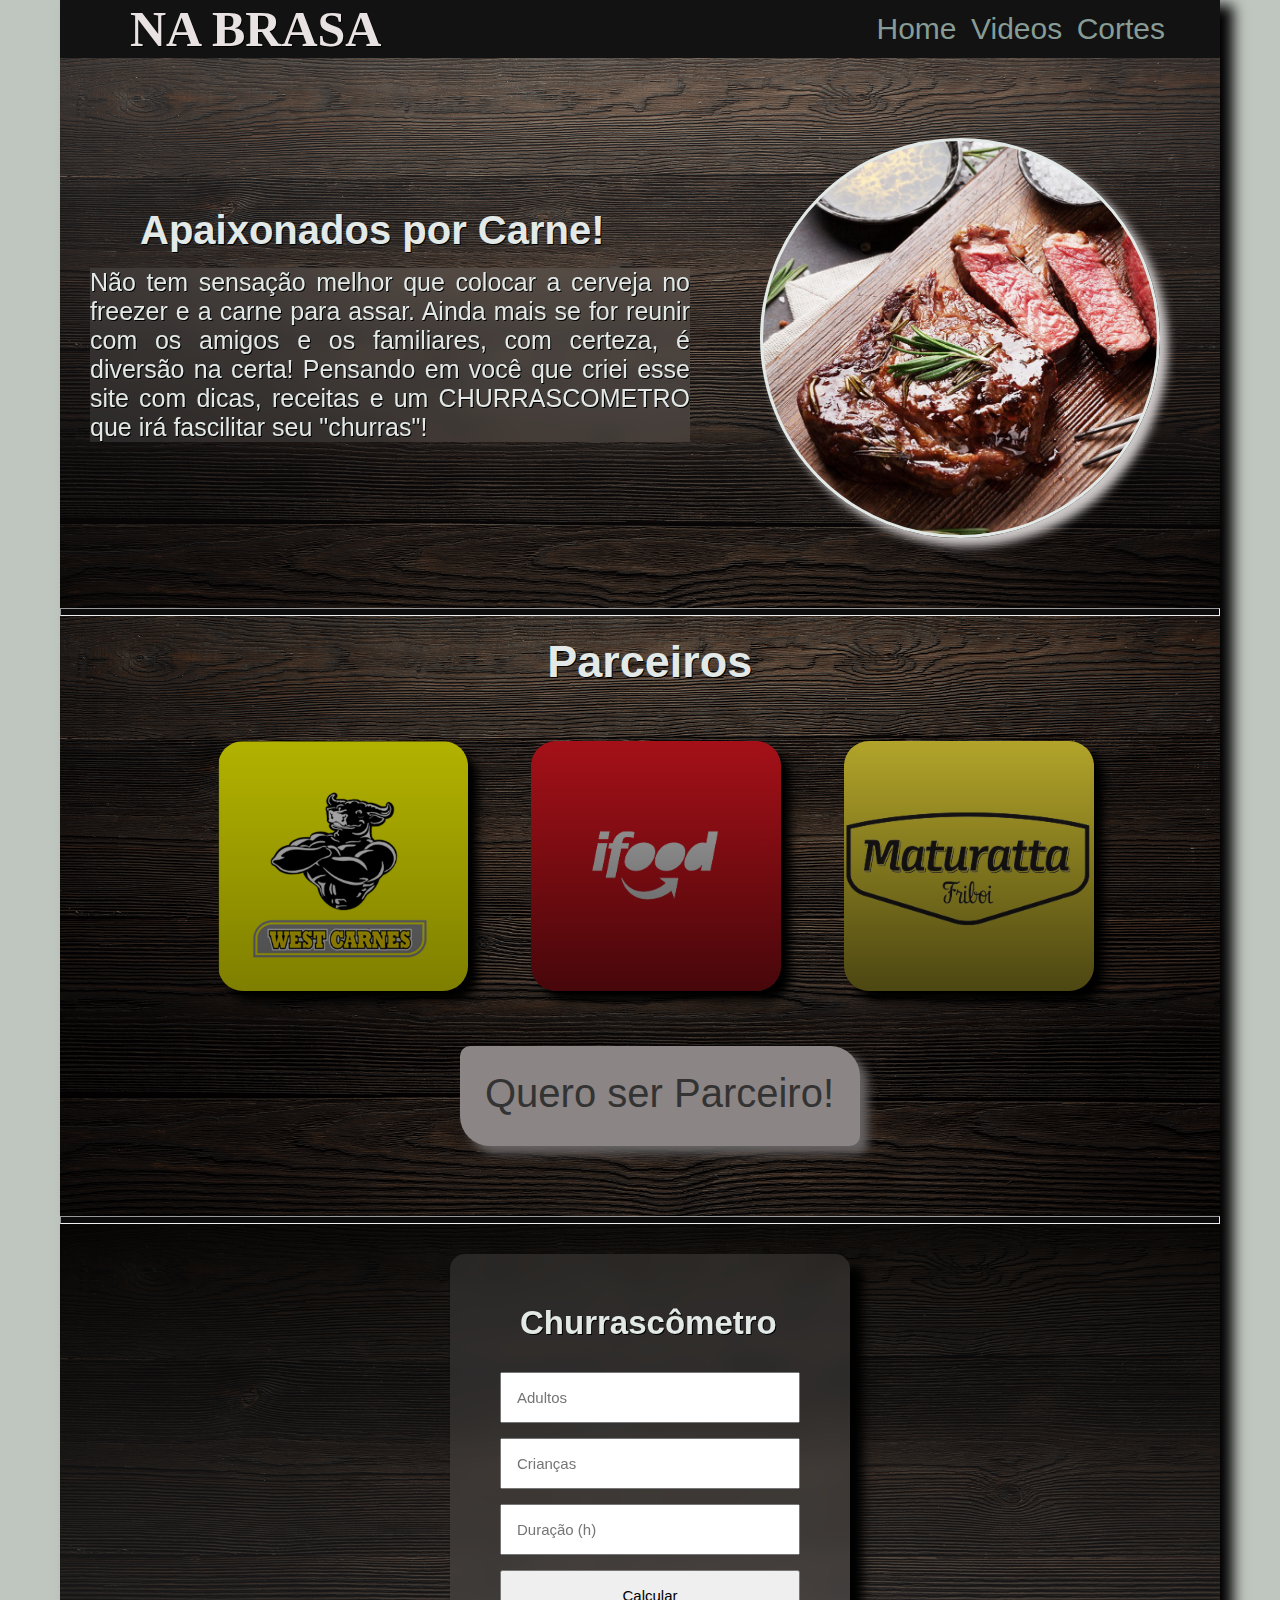
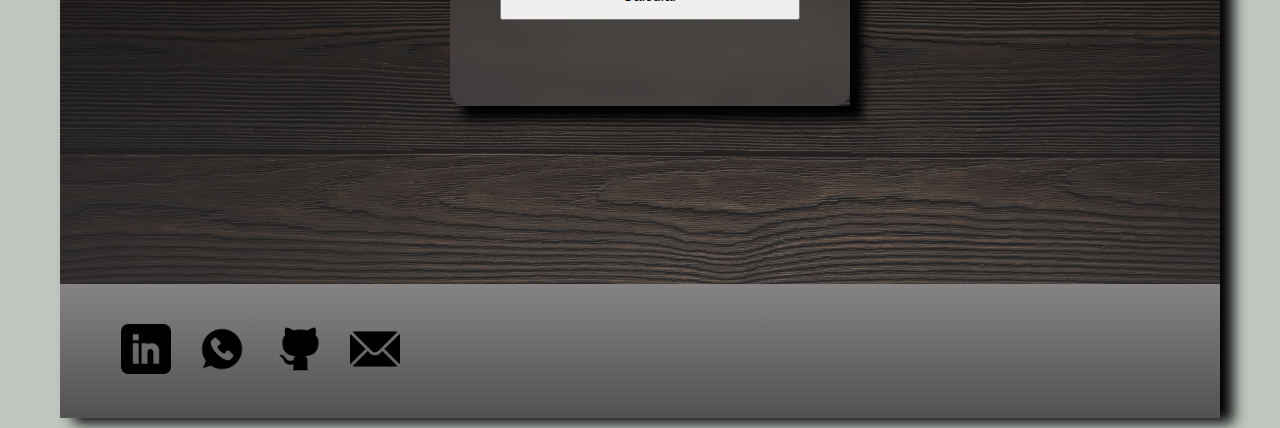
<file: index.html>
<!DOCTYPE html>
<html lang="pt-br">

<head>
    <meta charset="UTF-8">
    <meta http-equiv="X-UA-Compatible" content="IE=edge">
    <meta name="viewport" content="width=device-width, initial-scale=1.0">
    <link rel="shortcut icon" href="assets/carne-crua.png" type="image/x-icon">
    <meta name="viewport" content="width=device-width,initial-scale= 1.0">
    <title>Na Brasa</title>
    <link rel="stylesheet" href="css/style.css">




</head>

<body>

    <header>
        <div class="containerbrasa">
            <a href="../index.html">
                <h1 class="logo">NA BRASA</h1>
            </a>

            <div class="links">
                <a href="../index.html">Home</a>
                <a href="pags/pagvideo.html">Videos</a>
                <a href="./pags/pagcortes.html">Cortes</a>


            </div>

        </div>
    </header>

    <main>
        <div class="img">

            <div class="sobre_site">
                <h2 class="texto"> Apaixonados por Carne!</h2>
                <p class="paragrafo">Não tem sensação melhor que colocar a cerveja no freezer e a carne para assar.
                    Ainda mais se for reunir com os amigos e os familiares, com certeza, é diversão na certa! Pensando
                    em você que criei esse site com dicas, receitas e um CHURRASCOMETRO que irá fascilitar seu
                    "churras"!
                </p>



            </div>
            <a href="pags/pagvideo.html">
                <div class="imgnav">
                </div>
            </a>
        </div>

    </main>
    <hr class="primeirohr">

    <div class="segundaimg">



        <a href="https://www.westcarnes.com.br/" target="_blank" class="trespropagandas" id="primeiroqua">

        </a>

        <a href="https://www.ifood.com.br/" target="_blank" class="trespropagandas" id="segundoqua">

        </a>

        <a href="https://www.friboi.com.br/marcas/maturatta-friboi" target="_blank" class="trespropagandas"
            id="terceiroqua">

        </a>



        <h2 class="h2parceiros">Parceiros</h2>

        <a href="https://api.whatsapp.com/send?phone=5561996618240" target="_blank" class="queroserparceiro">Quero ser
            Parceiro!</a>


    </div>

    <hr class="segundohr">

    <div class="terceiraimg">

        <div class="churrascometro">


            <div class="container">
                <h1>Churrascômetro</h1>
                <input id="adultos" name="adultos" type="number" placeholder="Adultos">
                <input id="criancas" name="criancas" type="number" placeholder="Crianças">
                <input id="duracao" name="duracao" type="number" placeholder="Duração (h)">

                <button class="button" onclick="calcular()">Calcular</button>

                <div id="resultado">

                </div>
            </div>
        </div>
    </div>

    <footer>
        <div class="infpessoais">

         

            <a class="img01" href="https://www.linkedin.com/in/sidneysiqueira/" target="_blank"><img src="assets/linkedin-preto.png"alt="linkedin" height="60px"></a>
            <a class="img02" href="https://api.whatsapp.com/send?phone=5561996618240" target="_blank"><img src="assets/whatsapp-preto.png"alt="whatzap" height="60px"></a>
            <a class="img03" href="https://github.com/sjprog" target="_blank"><img src="assets/github-preto.png"alt="github" height="60px"></a>
            <a class="img04" href="mailto:sj.sidneyjunio@gmail.com" target="_blank"><img src="assets/mail-preto.png"alt="email" height="60px"></a>
           





        </div>





    </footer>

    <script src="js/script.js"></script>

</body>


</html>
</file>
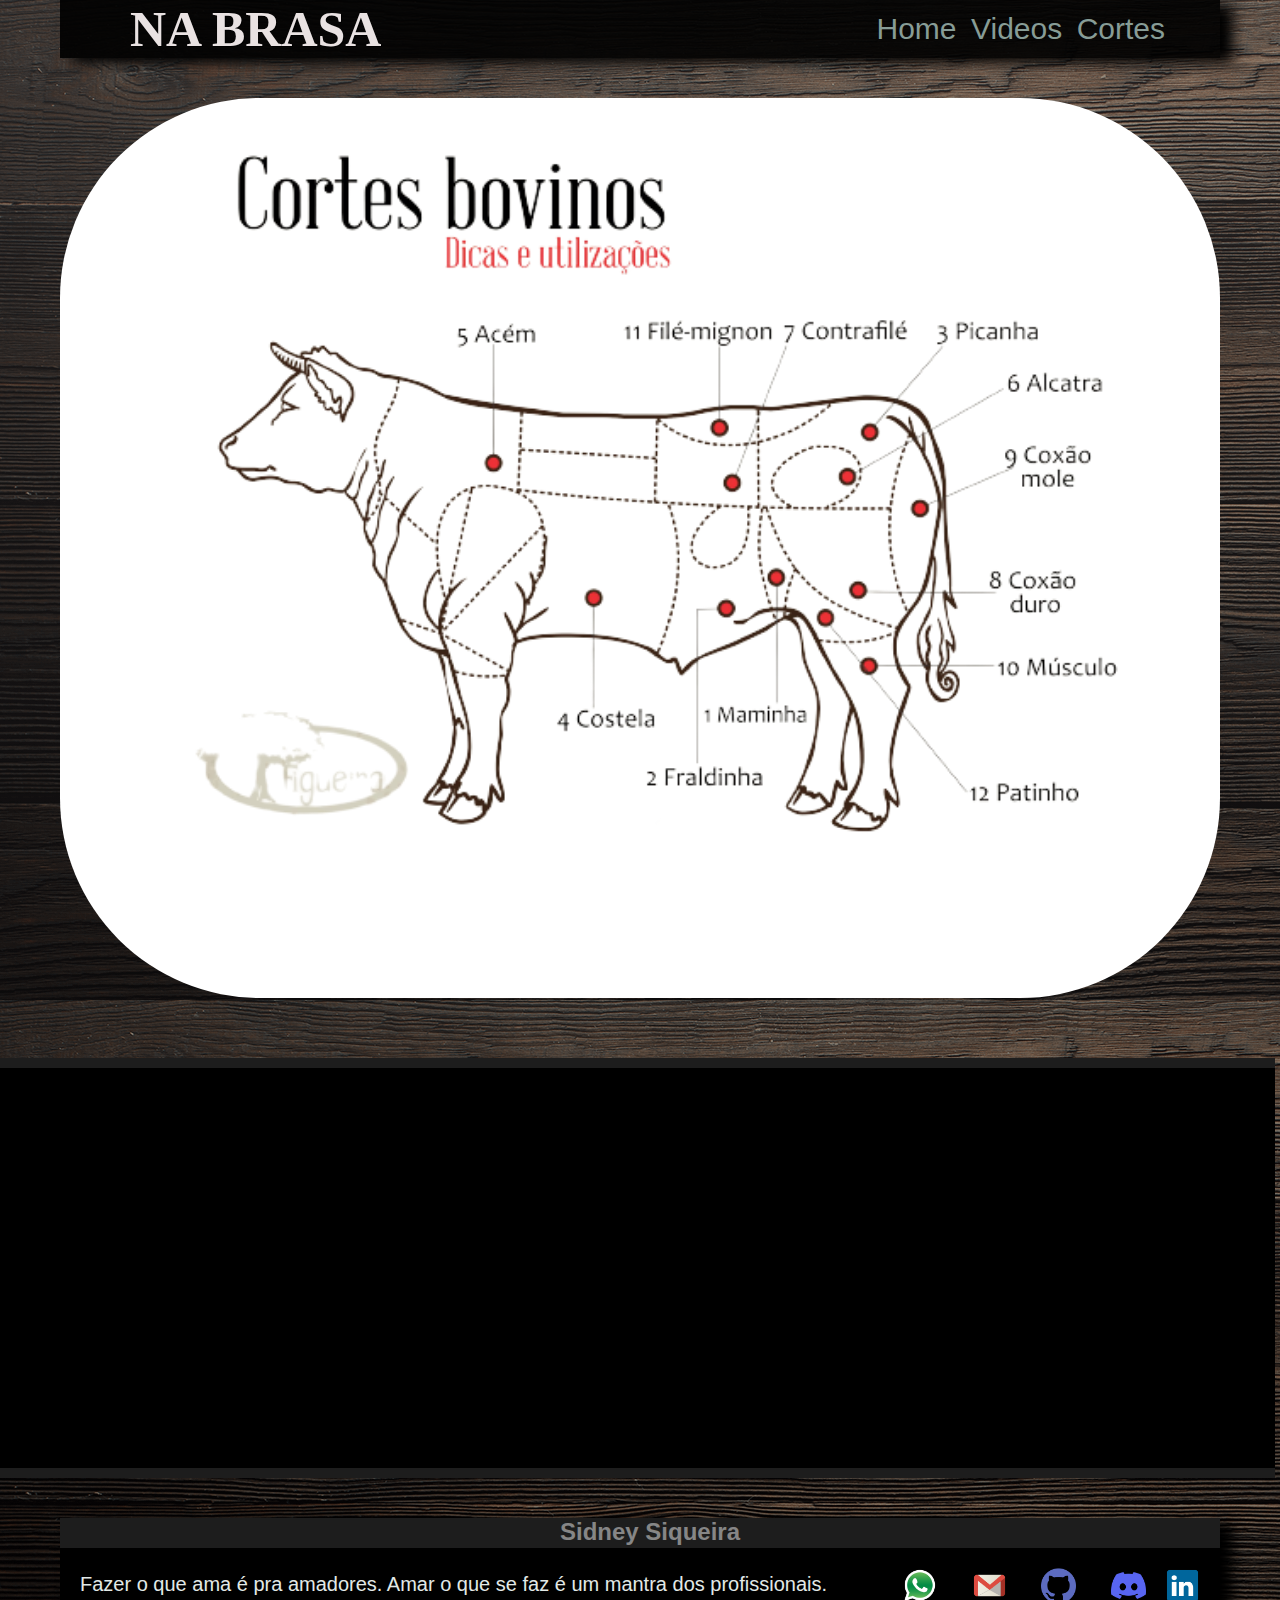
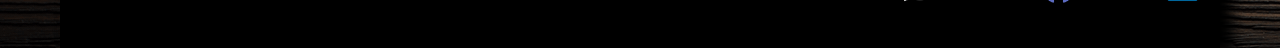
<file: pags/pagcortes.html>
<!DOCTYPE html>
<html lang="pt-br">

<head>
    <meta charset="UTF-8">
    <meta http-equiv="X-UA-Compatible" content="IE=edge">
    <meta name="viewport" content="width=device-width, initial-scale=1.0">
    <link rel="stylesheet" href="cssdapagcortes/pagcortes.css">
    <link rel="shortcut icon" href="../assets/carne-crua.png" type="image/x-icon">

    <title>Cortes</title>


</head>

<body>
    <header>
        <div class="containerbrasa">
            <a href="../index.html">
                <h1 class="logo">NA BRASA</h1>
            </a>

            <div class="links">
                <a href="../index.html">Home</a>
                <a href="../pags/pagvideo.html">Videos</a>
                <a href="./pagcortes.html">Cortes</a>
               

            </div>

        </div>
    </header>

    <main>


        <div class="quadradocheio">
            <div class="imagens" id="img1">
                <img src="./cssdapagcortes/assets/boi2-removebg.png" alt="boi">

            </div>

        </div>

        <div class="quadradovideo">
            <div class="quadradoquadrado">
                <iframe width="660" height="395" src="https://www.youtube.com/embed/M4S2GbWaOiU"
                    title="YouTube video player" frameborder="0"
                    allow="accelerometer; autoplay; clipboard-write; encrypted-media; gyroscope; picture-in-picture"
                    allowfullscreen></iframe>

            </div>


        </div>




    </main>

    <footer>
        <div class="infpessoais">
            <h2 class="sidneysiqueira">Sidney Siqueira</h2>

        </div>

        <div class="linksredessociais">
            <p>Fazer o que ama é pra amadores. Amar o que se faz é um mantra dos profissionais.</p>
            <a href="../https://api.whatsapp.com/send?phone=5561996618240" class="linkicones" target="_blank"><img
                    src="../assets/logo-whatsapp-256.png" alt="whatsapp" height="35px"></a>

            <a href="mailto:sj.sidneyjunio@gmail.com" target="_blank" class="linkicones"><img
                    src="../assets/logo-gmail-256.png" alt="gmail" height="35px"></a>

            <a href="https://github.com/sjprog" target="_blank" class="linkicones"><img src="../assets/github.png"
                    alt="github" height="35px"></a>

            <a href="https://discord.com/channels/@me" target="_blank" class="linkicones"><img
                    src="../assets/discordia.png" alt="discord" height="35px"></a>

            <a href="https://www.linkedin.com/in/sidneysiqueira/" target="_blank" hrclass="linkicones"><img
                    src="../assets/logo-linkedin-icon-256.png" alt="linkedin" height="35px"></a>




        </div>

    </footer>


</body>

</html>
</file>
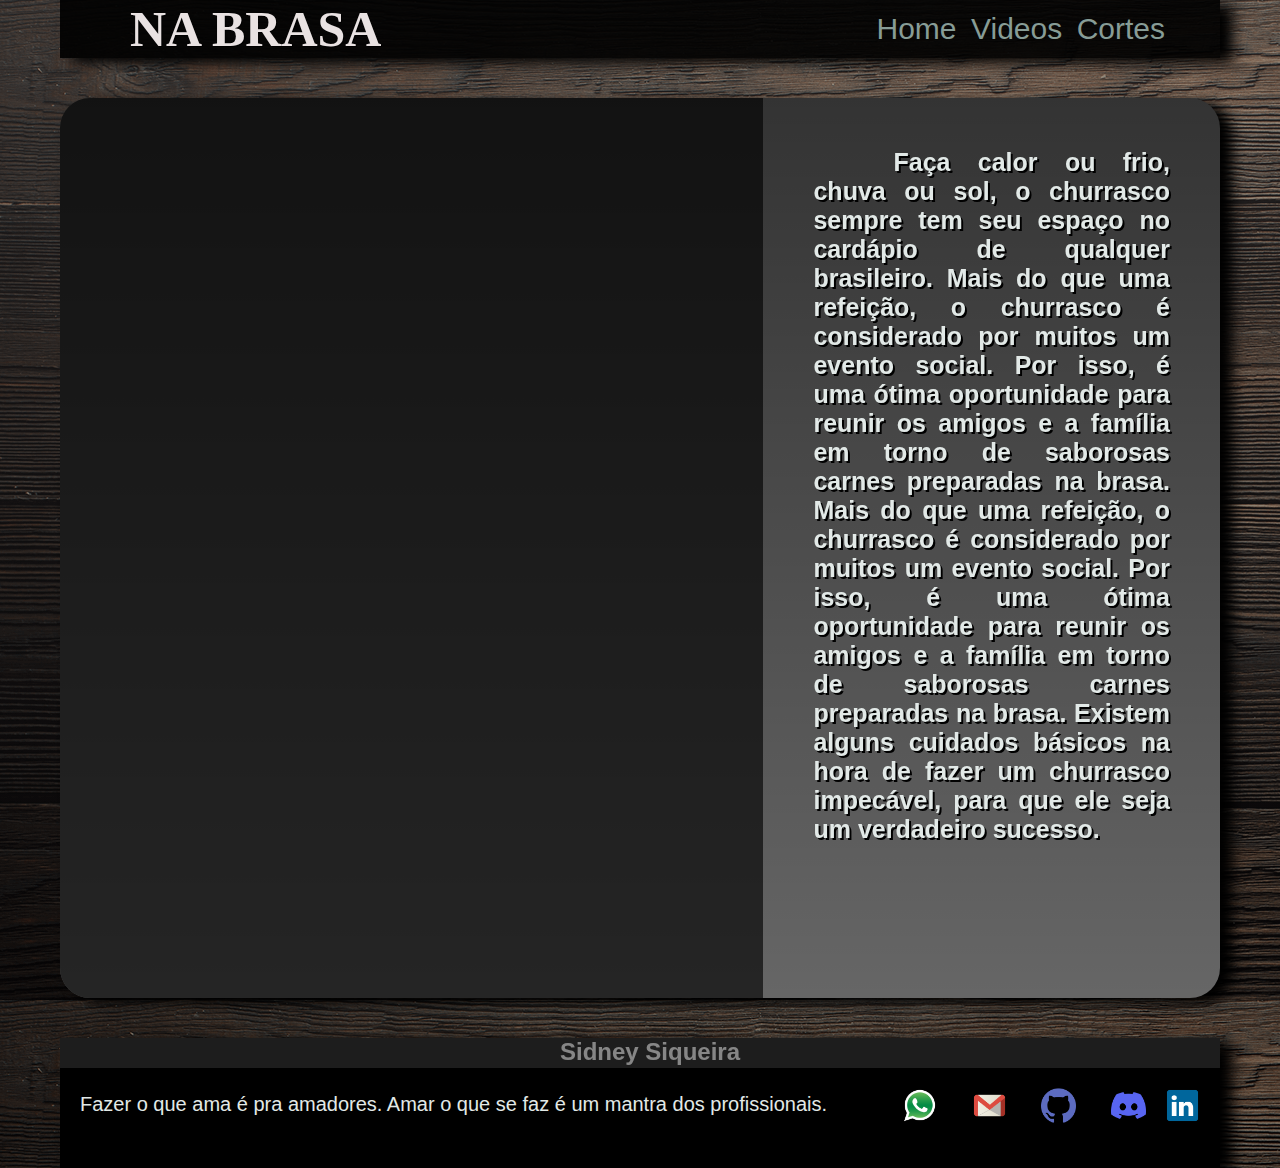
<file: pags/pagvideo.html>
<!DOCTYPE html>
<html lang="pr-br">

<head>
    <meta charset="UTF-8">
    <meta http-equiv="X-UA-Compatible" content="IE=edge">
    <meta name="viewport" content="width=device-width, initial-scale=1.0">
    <link rel="stylesheet" href="cssdapagvideo/pagvideo.css">
    <link rel="shortcut icon" href="../assets/carne-crua.png" type="image/x-icon">
    <title>Videos</title>

</head>

<body>
    <header>
        <div class="containerbrasa">
            <a href="../index.html">
                <h1 class="logo">NA BRASA</h1>
            </a>

            <div class="links">
                <a href="../index.html">Home</a>
                <a href="../pags/pagvideo.html">Videos</a>
                <a href="./pagcortes.html">Cortes</a>
                

            </div>

        </div>
    </header>


    <main class="abasdovideo">

        <div class="caixadevideos">

            <div class="videos">
                <iframe width="700" height="415" src="https://www.youtube.com/embed/TZ7H_epEMDQ"
                    title="YouTube video player" frameborder="0"
                    allow="accelerometer; autoplay; clipboard-write; encrypted-media; gyroscope; picture-in-picture"
                    allowfullscreen></iframe>
            </div>

            <div class="videos">
                <iframe width="700" height="415" src="https://www.youtube.com/embed/AL4cNC6Xp74"
                    title="YouTube video player" frameborder="0"
                    allow="accelerometer; autoplay; clipboard-write; encrypted-media; gyroscope; picture-in-picture"
                    allowfullscreen></iframe>
            </div>

            <div class="videos">
                <iframe width="700" height="415" src="https://www.youtube.com/embed/Rx8hr0R1vvA"
                    title="YouTube video player" frameborder="0"
                    allow="accelerometer; autoplay; clipboard-write; encrypted-media; gyroscope; picture-in-picture"
                    allowfullscreen></iframe>
            </div>

            <div class="videos">
                <iframe width="700" height="415" src="https://www.youtube.com/embed/YGzR4SLsq7I"
                    title="YouTube video player" frameborder="0"
                    allow="accelerometer; autoplay; clipboard-write; encrypted-media; gyroscope; picture-in-picture"
                    allowfullscreen></iframe>
            </div>

            <div class="videos">
                <iframe width="700" height="415" src="https://www.youtube.com/embed/fADgUDtmrNw"
                    title="YouTube video player" frameborder="0"
                    allow="accelerometer; autoplay; clipboard-write; encrypted-media; gyroscope; picture-in-picture"
                    allowfullscreen></iframe>
            </div>

            <div class="videos">
                <iframe width="700" height="415" src="https://www.youtube.com/embed/Kc154K3BrCs"
                    title="YouTube video player" frameborder="0"
                    allow="accelerometer; autoplay; clipboard-write; encrypted-media; gyroscope; picture-in-picture"
                    allowfullscreen></iframe>
            </div>

            <div class="videos">
                <iframe width="700" height="415" src="https://www.youtube.com/embed/EHIy8IOZSpw"
                    title="YouTube video player" frameborder="0"
                    allow="accelerometer; autoplay; clipboard-write; encrypted-media; gyroscope; picture-in-picture"
                    allowfullscreen></iframe>
            </div>

        </div>
        <h1>Faça calor ou frio, chuva ou sol, o churrasco sempre tem seu espaço no cardápio de qualquer brasileiro. Mais
            do que uma
            refeição, o churrasco é considerado por muitos um evento social. Por isso, é uma ótima oportunidade para
            reunir os
            amigos e a família em torno de saborosas carnes preparadas na brasa. Mais do que uma refeição, o
            churrasco é considerado por muitos um evento social. Por isso, é uma ótima oportunidade para
            reunir os amigos e a família em torno de saborosas carnes preparadas na brasa. Existem alguns cuidados
            básicos na hora
            de fazer um churrasco impecável, para que ele seja um verdadeiro sucesso.</h1>
        </div>
        <div class="quadradodovideo">

        </div>
    </main>



    <footer>
        <div class="infpessoais">
            <h2 class="sidneysiqueira">Sidney Siqueira</h2>

        </div>

        <div class="linksredessociais">
            <p>Fazer o que ama é pra amadores. Amar o que se faz é um mantra dos profissionais.</p>
            <a href="../https://api.whatsapp.com/send?phone=5561996618240" class="linkicones" target="_blank"><img
                    src="../assets/logo-whatsapp-256.png" alt="whatsapp" height="35px"></a>

            <a href="mailto:sj.sidneyjunio@gmail.com" target="_blank" class="linkicones"><img
                    src="../assets/logo-gmail-256.png" alt="gmail" height="35px"></a>

            <a href="https://github.com/sjprog" target="_blank" class="linkicones"><img src="../assets/github.png"
                    alt="github" height="35px"></a>

            <a href="https://discord.com/channels/@me" target="_blank" class="linkicones"><img
                    src="../assets/discordia.png" alt="discord" height="35px"></a>

            <a href="https://www.linkedin.com/in/sidneysiqueira/" target="_blank" hrclass="linkicones"><img
                    src="../assets/logo-linkedin-icon-256.png" alt="linkedin" height="35px"></a>




        </div>

    </footer>














</body>

</html>
</file>
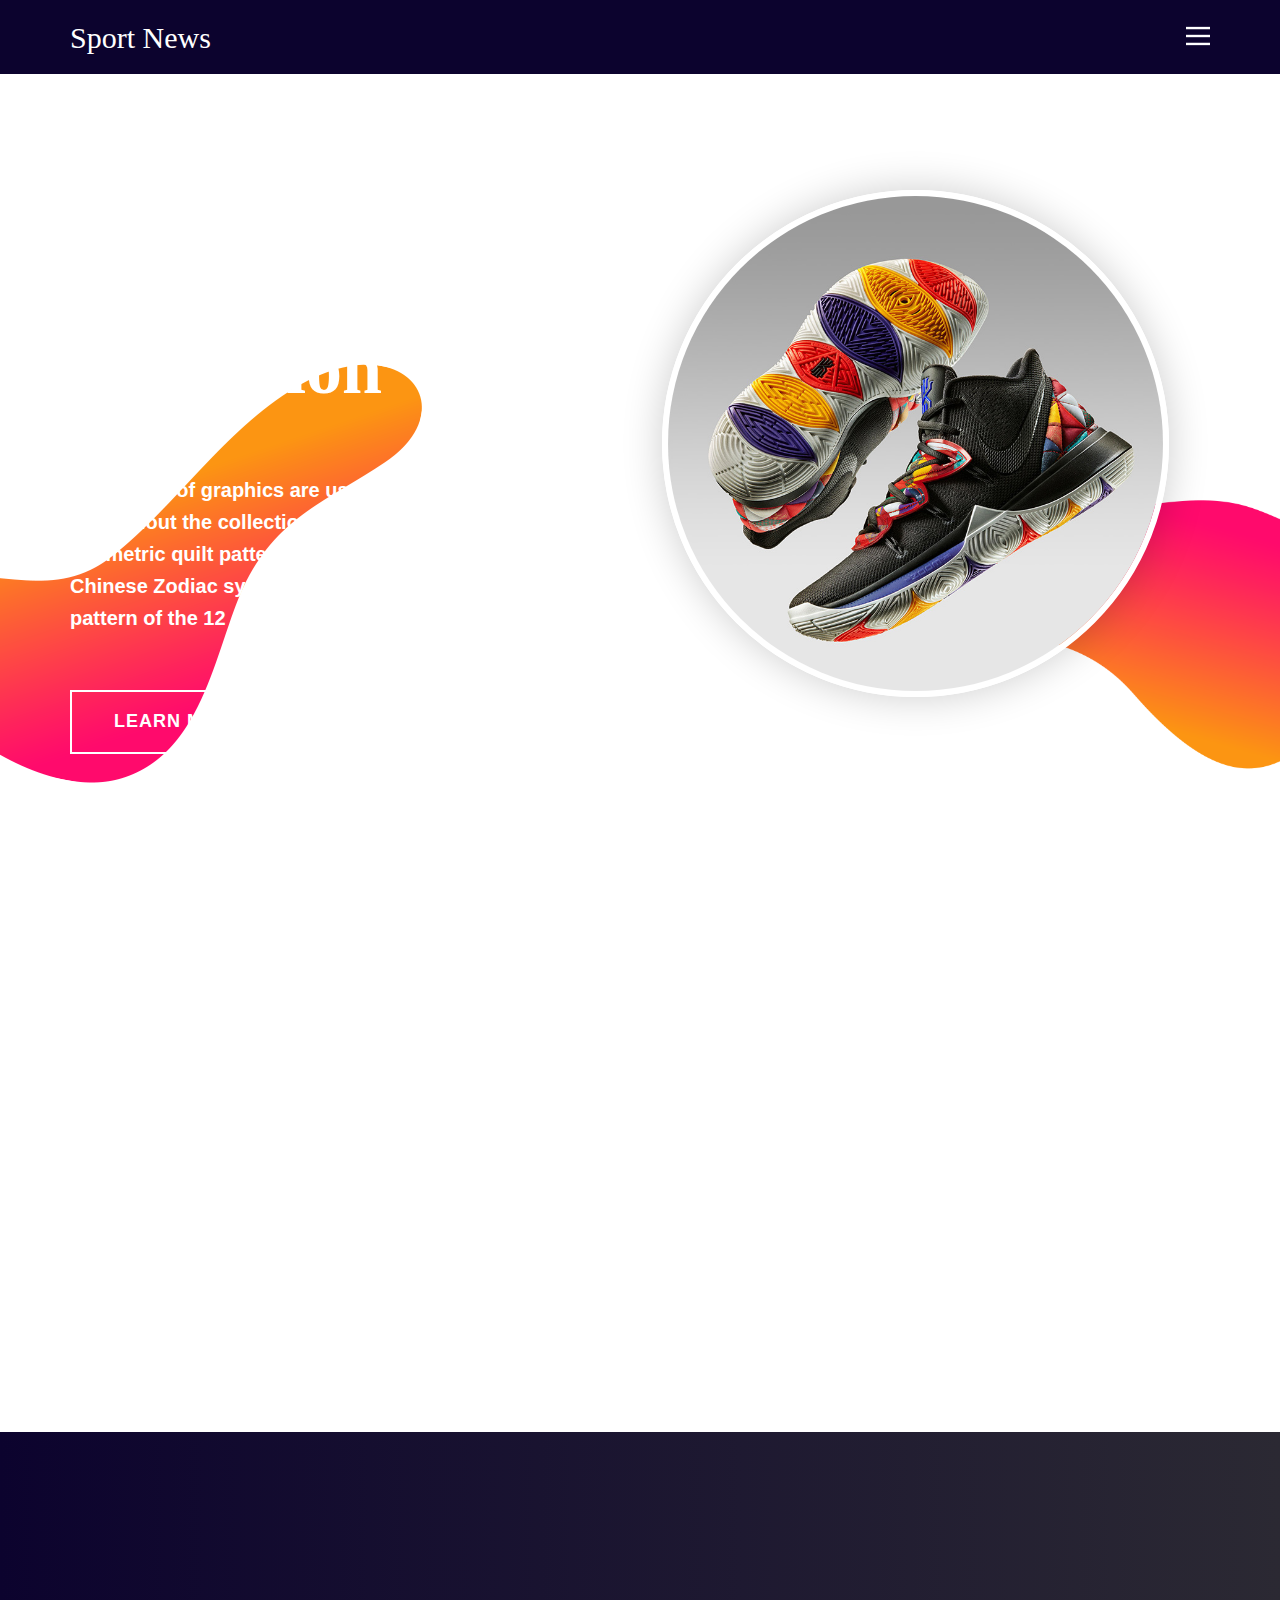
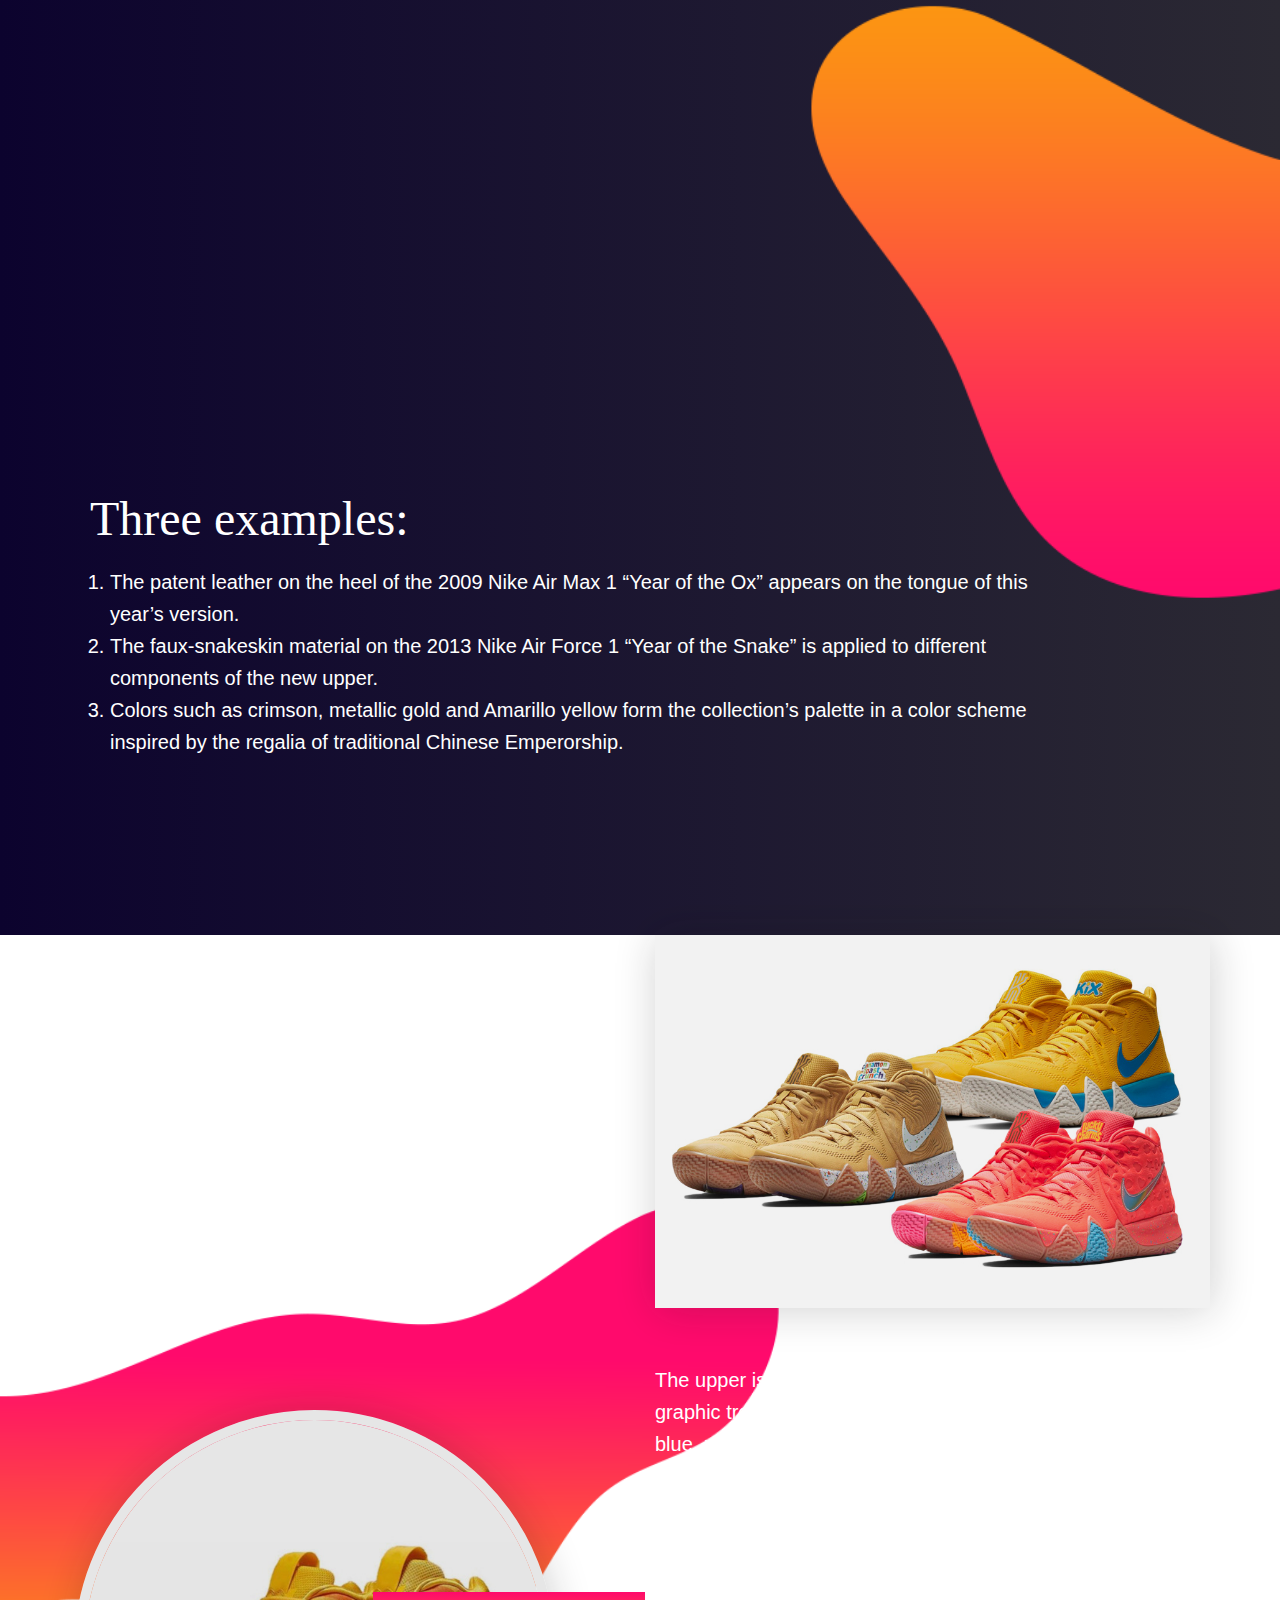
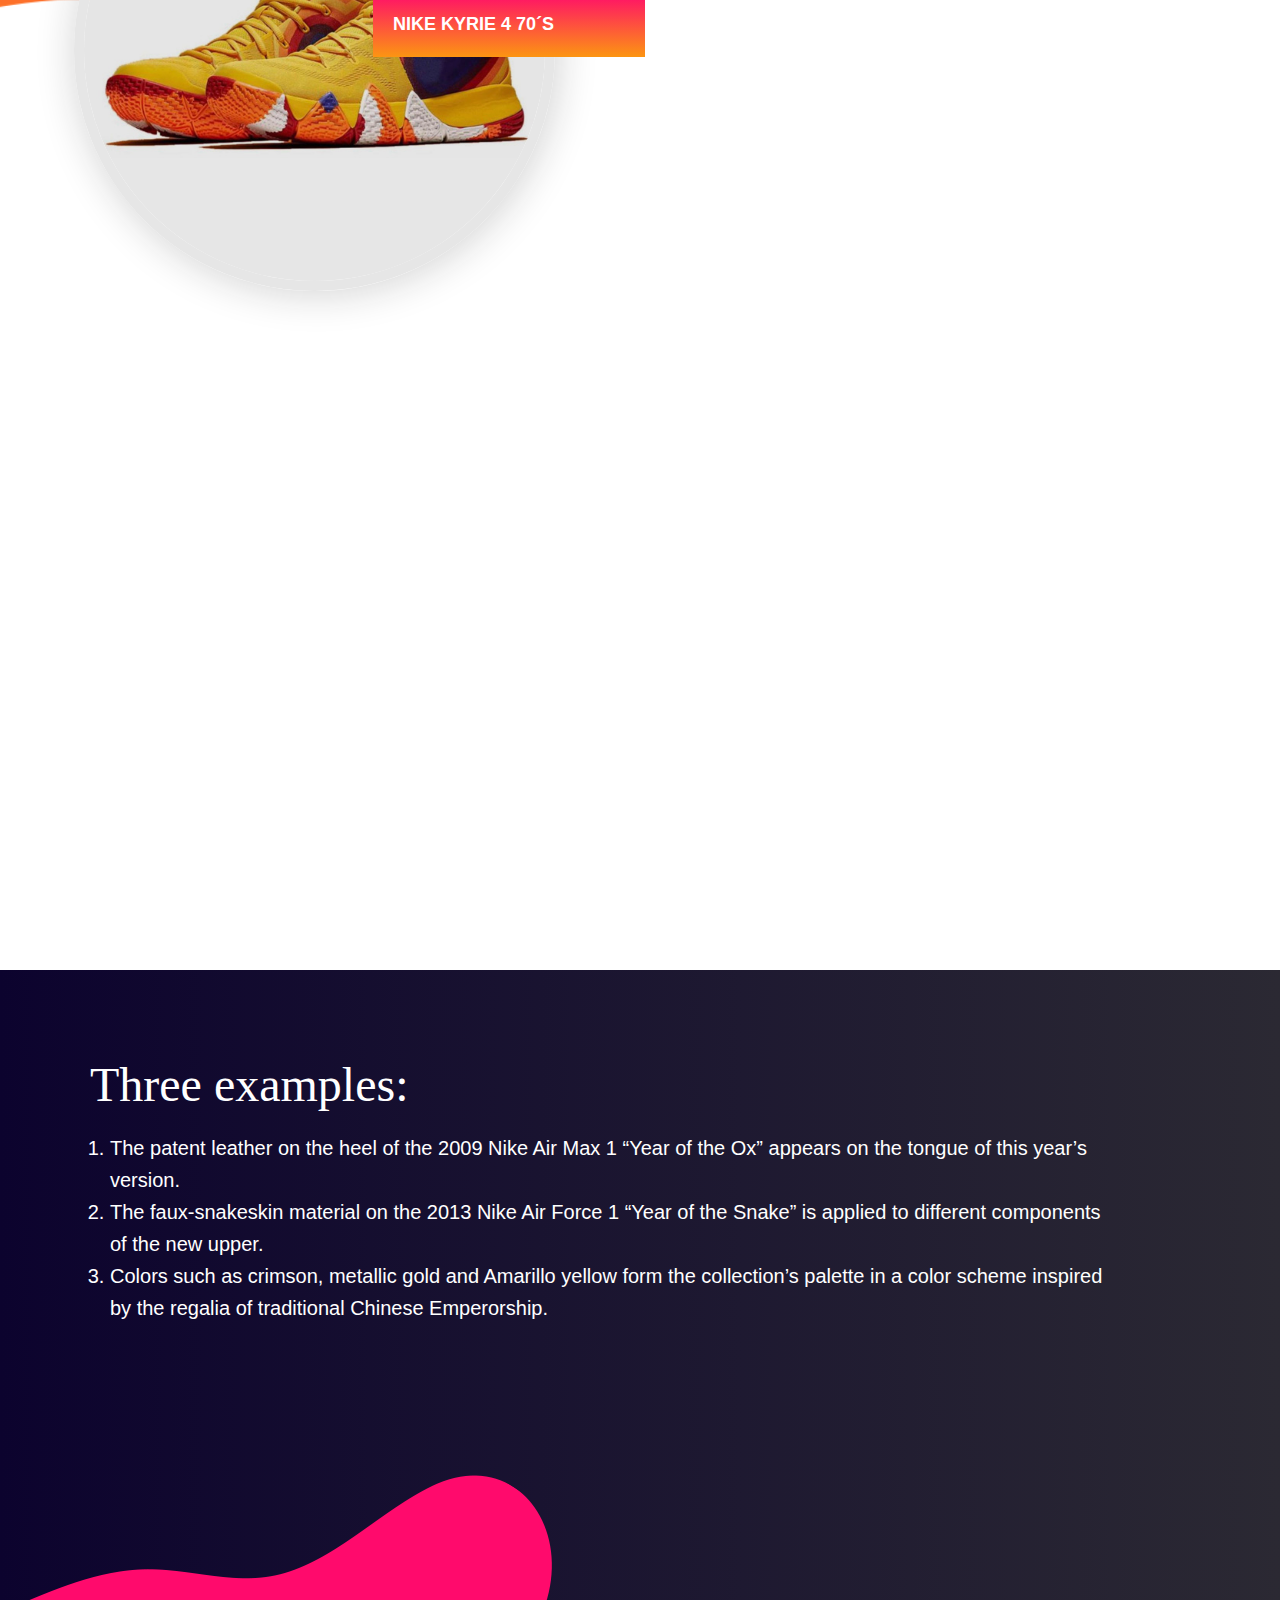
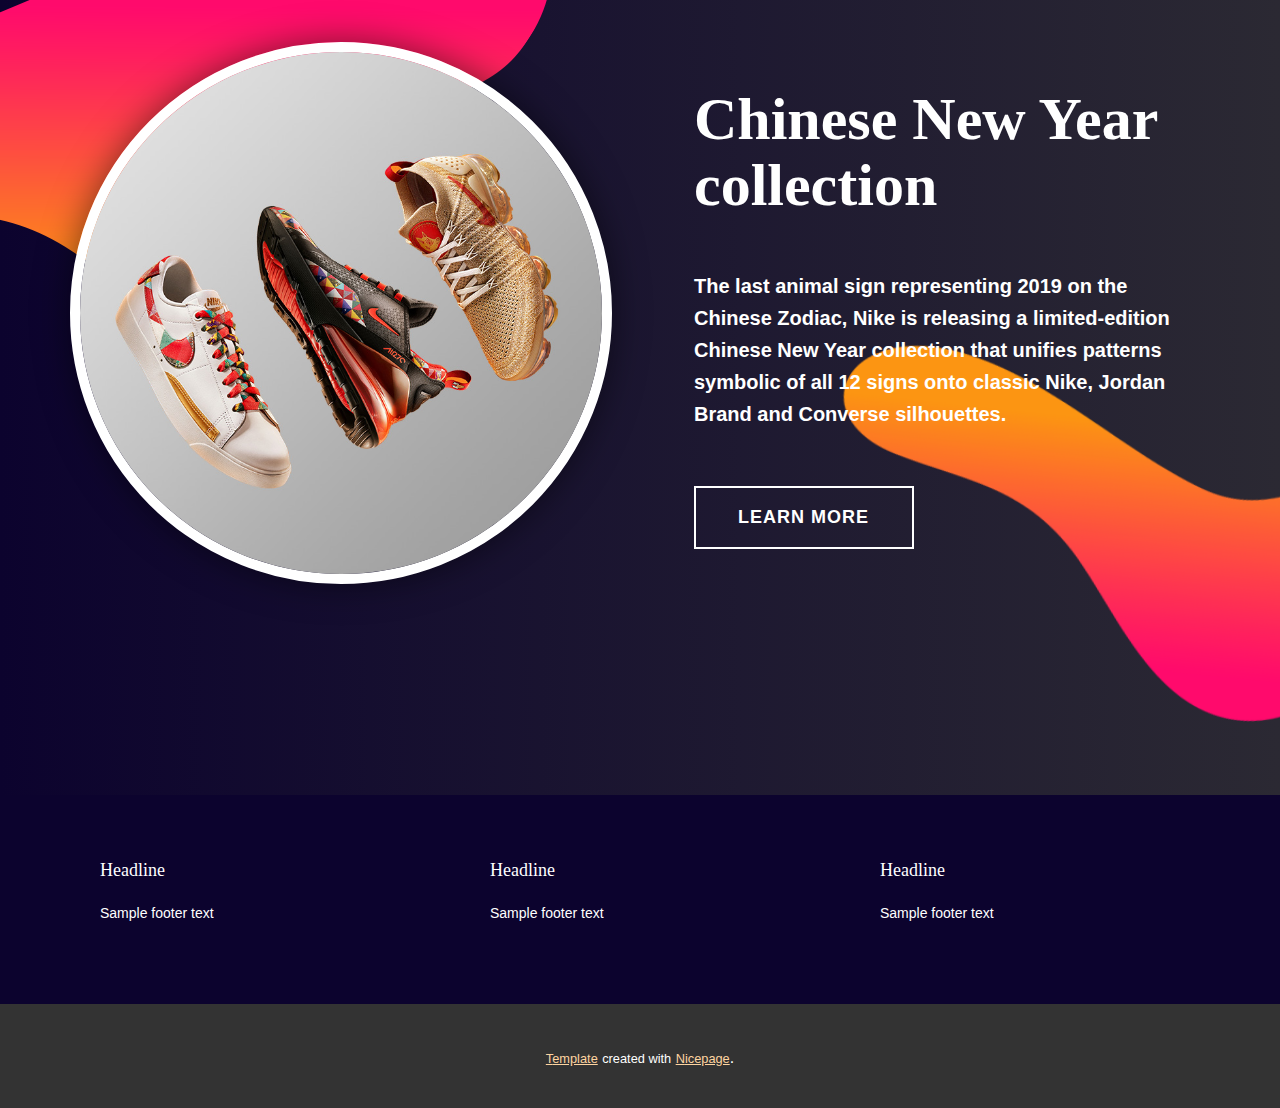
<file: assets/Nike Collection #website-templates-pt-seo-one-item-suffix Live Demo_files/home.html>
<!DOCTYPE html>
<!-- saved from url=(0084)https://nikechina.nicepage.io/home.html?version=fe74d27b-bd4c-44e9-9928-57c1a49daff9 -->
<html style="font-size: 16px;" class="u-responsive-lg"><head><meta http-equiv="Content-Type" content="text/html; charset=UTF-8">
    <meta name="viewport" content="width=device-width, initial-scale=1.0">
    
    <meta name="keywords" content="Fashion Photography, Frida Gustavsson, Lux Rocker Looks, Be Inspired. Be Inspiring., Winning Photography, Want to Join?">
    <meta name="description" content="">
    <meta name="page_type" content="np-template-header-footer-from-plugin">
    <title>home</title>
    <link rel="stylesheet" href="./nicepage.css" media="screen">
    <script class="u-script" type="text/javascript" src="./jquery-1.9.1.min.js.transferir" defer=""></script>
    <script class="u-script" type="text/javascript" src="./nicepage.js.transferir" defer=""></script>
    <link id="u-google-font" rel="stylesheet" href="./css">
    <style class="u-style">.u-section-1 {background-image: url("//images03.nicepage.com/c461c07a441a5d220e8feb1a/d0e5d71f755e5ec594f159ad/bg.jpg"); background-position: 50% 50%}
.u-section-1 .u-image-1 {width: 465px; height: 451px; margin: 266px auto 0 0}
.u-section-1 .u-image-2 {width: 456px; height: 363px; margin: -363px 0 0 auto}
.u-section-1 .u-sheet-1 {min-height: 858px; margin: -717px auto 0}
.u-section-1 .u-layout-wrap-1 {margin: 0 auto 81px 0}
.u-section-1 .u-layout-cell-1 {min-height: 777px; background-image: none}
.u-section-1 .u-container-layout-1 {padding-left: 0; padding-right: 0}
.u-section-1 .u-text-1 {margin: 80px 0 0}
.u-section-1 .u-text-2 {margin: 65px 92px 0 0}
.u-section-1 .u-btn-1 {border-style: solid; background-image: none; margin: 56px auto 80px 0; padding: 15px 43px 16px 42px}
.u-section-1 .u-layout-cell-2 {min-height: 777px; background-image: none}
.u-section-1 .u-image-3 {width: 507px; height: 507px; box-shadow: 0 0 40px 0 rgba(0,0,0,0.2); object-position: 100% 85.77%; background-position: 100% 85.77%; margin: 116px auto 80px 22px} 
@media (max-width: 1199px){ .u-section-1 .u-image-1 {width: 383px; height: 487px; margin-top: 331px}
.u-section-1 .u-image-2 {width: 376px; margin-top: -464px}
.u-section-1 .u-sheet-1 {min-height: 818px}
.u-section-1 .u-layout-wrap-1 {margin-bottom: 41px; margin-right: initial; margin-left: initial}
.u-section-1 .u-container-layout-1 {padding-left: 45px}
.u-section-1 .u-text-1 {margin-top: 154px; margin-right: 111px}
.u-section-1 .u-text-2 {margin-right: 76px}
.u-section-1 .u-image-3 {width: 418px; height: 418px; object-position: 100% 100%; background-position: 100% 100%; margin-left: 18px} }
@media (max-width: 991px){ .u-section-1 .u-image-1 {width: 338px; object-position: 87.01% 50%; background-position: 87.01% 50%}
.u-section-1 .u-image-2 {width: 424px; object-position: 0% 50%; background-position: 0% 50%; margin-top: -495px}
.u-section-1 .u-sheet-1 {min-height: 731px}
.u-section-1 .u-layout-wrap-1 {margin-top: 97px; margin-bottom: 85px; margin-right: initial; margin-left: initial}
.u-section-1 .u-layout-cell-1 {min-height: 657px; z-index: 0}
.u-section-1 .u-container-layout-1 {padding-left: 0}
.u-section-1 .u-text-1 {font-size: 3rem; margin-top: 57px; margin-right: 0}
.u-section-1 .u-text-2 {margin-right: 58px}
.u-section-1 .u-btn-1 {margin-bottom: 24px}
.u-section-1 .u-layout-cell-2 {min-height: 657px; z-index: 2}
.u-section-1 .u-image-3 {width: 320px; height: 320px; object-position: 100% 50%; background-position: 100% 50%; margin-top: 19px; margin-bottom: 24px; margin-left: 14px} }
@media (max-width: 767px){ .u-section-1 .u-image-1 {width: 275px; object-position: 50% 50%; background-position: 50% 50%}
.u-section-1 .u-image-2 {width: 270px; margin-top: -464px; object-position: 50% 50%; background-position: 50% 50%}
.u-section-1 .u-sheet-1 {min-height: 1628px}
.u-section-1 .u-layout-wrap-1 {margin-top: 0; margin-bottom: 41px; margin-right: initial; margin-left: initial}
.u-section-1 .u-layout-cell-1 {min-height: 777px; z-index: auto}
.u-section-1 .u-container-layout-1 {padding-left: 36px}
.u-section-1 .u-text-1 {font-size: 4.5rem; position: relative; margin-top: 154px; margin-right: 64px}
.u-section-1 .u-text-2 {margin-right: 44px}
.u-section-1 .u-btn-1 {margin-bottom: 80px}
.u-section-1 .u-layout-cell-2 {min-height: 777px; z-index: auto}
.u-section-1 .u-image-3 {width: 300px; height: 300px; object-position: 50% 50%; background-position: 50% 50%; margin-top: 116px; margin-bottom: 80px; margin-left: 10px} }
@media (max-width: 575px){ .u-section-1 .u-image-1 {width: 353px; object-position: 100% 50%; background-position: 100% 50%}
.u-section-1 .u-image-2 {width: 383px; object-position: 0% 50%; background-position: 0% 50%; margin-top: 186px}
.u-section-1 .u-sheet-1 {min-height: 1280px}
.u-section-1 .u-layout-wrap-1 {margin-top: 3px; margin-bottom: 113px; margin-right: initial; margin-left: initial}
.u-section-1 .u-layout-cell-1 {min-height: 677px}
.u-section-1 .u-container-layout-1 {padding-left: 0}
.u-section-1 .u-text-1 {font-size: 2.25rem; margin-top: 101px; margin-right: 0}
.u-section-1 .u-text-2 {margin-left: 1px; margin-right: 1px}
.u-section-1 .u-btn-1 {margin-top: 62px; margin-bottom: 0}
.u-section-1 .u-layout-cell-2 {min-height: 529px}
.u-section-1 .u-image-3 {width: 332px; height: 332px; object-position: 100% 50%; background-position: 100% 50%; margin: 12px 1px 0 auto} }</style>
    <style class="u-style">.u-section-2 {background-image: url("//images03.nicepage.com/c461c07a441a5d220e8feb1a/6ddcef9c91385bc0b39637c0/NikeCNY2019_DB_CNY_BS_FIN_hd_1600.jpg")}
.u-section-2 .u-sheet-1 {min-height: 500px; margin: 0 auto}</style>
    <style class="u-style">.u-section-3 {background-image: linear-gradient(to right, #0c032e, #2b2933)}
.u-section-3 .u-image-1 {width: 523px; height: 660px; margin: 127px 0 0 auto}
.u-section-3 .u-sheet-1 {min-height: 1102px; margin: -787px auto 0}
.u-section-3 .u-layout-wrap-1 {width: 1095px; margin: 134px auto 0 0}
.u-section-3 .u-image-2 {background-image: url("//images03.nicepage.com/c461c07a441a5d220e8feb1a/3baee5a1a63451b0ac593385/Untitled3.jpg"); min-height: 391px; background-position: 50% 50%}
.u-section-3 .u-image-3 {background-image: url("//images03.nicepage.com/c461c07a441a5d220e8feb1a/c27c22266b455ad8955b807d/14575936669224.jpg"); min-height: 391px; background-position: 98.69% 50%}
.u-section-3 .u-image-4 {background-image: url("//images03.nicepage.com/c461c07a441a5d220e8feb1a/edafdacff6495069aacd0ebb/Untitled4.jpg"); min-height: 391px; background-position: 50% 50%}
.u-section-3 .u-group-1 {width: 994px; min-height: 415px; height: auto; margin: 91px auto 102px 0}
.u-section-3 .u-container-layout-4 {padding-left: 20px; padding-right: 20px}
.u-section-3 .u-text-1 {position: relative; font-weight: 400; margin: 40px 0 0}
.u-section-3 .u-text-2 {position: relative; font-size: 1.25rem; margin: 20px 0 40px} 
@media (max-width: 1199px){ .u-section-3 .u-image-1 {width: 431px}
.u-section-3 .u-layout-wrap-1 {min-height: 364px; background-position: 50% 50%; position: relative; font-size: 1rem; margin-top: 20px; margin-right: 0; margin-bottom: 20px; width: 940px}
.u-section-3 .u-group-1 {width: 820px; object-position: 50% 50%; background-position: 50% 50%}
.u-section-3 .u-container-layout-4 {padding-left: 0; padding-right: 0}
.u-section-3 .u-text-1 {padding-left: 35px; padding-right: 45px; margin-top: 20px; margin-bottom: 20px}
.u-section-3 .u-text-2 {margin-top: 28px; margin-bottom: 28px; font-weight: 400; font-size: 1rem} }
@media (max-width: 991px){ .u-section-3 .u-image-1 {width: 330px; margin-top: 47px}
.u-section-3 .u-sheet-1 {min-height: 732px}
.u-section-3 .u-layout-wrap-1 {margin-top: 83px; margin-bottom: 0; min-height: 0; margin-right: initial; margin-left: initial; width: auto}
.u-section-3 .u-image-2 {min-height: 251px}
.u-section-3 .u-image-3 {min-height: 251px}
.u-section-3 .u-image-4 {min-height: 251px}
.u-section-3 .u-group-1 {width: 628px; margin-top: 90px; margin-bottom: 63px}
.u-section-3 .u-container-layout-4 {padding-left: 13px; padding-right: 13px}
.u-section-3 .u-text-1 {padding-left: 27px; padding-right: 34px} }
@media (max-width: 767px){ .u-section-3 .u-image-1 {width: 310px; margin-top: 223px}
.u-section-3 .u-sheet-1 {min-height: 1179px}
.u-section-3 .u-layout-wrap-1 {width: 374px; margin-top: 136px; margin-right: auto; margin-left: 0}
.u-section-3 .u-image-2 {min-height: 349px}
.u-section-3 .u-image-3 {min-height: 349px}
.u-section-3 .u-image-4 {min-height: 349px}
.u-section-3 .u-group-1 {width: 540px; margin-top: -18px}
.u-section-3 .u-container-layout-4 {padding-left: 9px; padding-right: 9px}
.u-section-3 .u-text-1 {padding-left: 20px; padding-right: 26px} }
@media (max-width: 575px){ .u-section-3 .u-image-1 {width: 260px}
.u-section-3 .u-layout-wrap-1 {min-height: 364px; width: 340px; margin-top: 170px}
.u-section-3 .u-group-1 {min-height: 619px; margin-top: 76px; margin-right: initial; margin-left: initial; width: auto}
.u-section-3 .u-container-layout-4 {padding-left: 6px; padding-right: 6px}
.u-section-3 .u-text-1 {padding-left: 13px; padding-right: 16px; margin-top: 60px}
.u-section-3 .u-text-2 {margin-bottom: 60px} }</style>
    <style class="u-style">.u-section-4 {background-image: url("//images03.nicepage.com/c461c07a441a5d220e8feb1a/005c42f3545258f4a01491a9/bg2.jpg"); background-position: 50% 50%}
.u-section-4 .u-image-1 {width: 816px; height: 608px; margin: 205px auto 0 0}
.u-section-4 .u-sheet-1 {min-height: 1135px; margin: -813px auto 0}
.u-section-4 .u-layout-wrap-1 {margin: 0 auto 0 0}
.u-section-4 .u-layout-cell-1 {min-height: 1048px}
.u-section-4 .u-text-1 {margin: 95px 20px 0}
.u-section-4 .u-image-2 {width: 481px; height: 481px; object-position: 50% 0%; background-position: 50% 0%; filter: brightness(0.9); box-shadow: 2px 2px 40px 0 rgba(26,26,26,0.2); margin: 222px auto 0 4px}
.u-section-4 .u-group-1 {width: 272px; min-height: 65px; height: auto; background-image: linear-gradient(#ff0a6c, #fc9512); margin: -299px -20px 0 auto}
.u-section-4 .u-container-layout-2 {padding-left: 20px; padding-right: 20px}
.u-section-4 .u-text-2 {position: relative; text-transform: uppercase; font-weight: 700; font-size: 1.125rem; margin: 5px 0}
.u-section-4 .u-layout-cell-2 {min-height: 1048px}
.u-section-4 .u-image-3 {height: 373px; filter: brightness(0.95); box-shadow: 2px 2px 40px 0 rgba(26,26,26,0.2); object-position: 0% 50%; background-position: 0% 50%; margin: 0 auto 0 0}
.u-section-4 .u-text-3 {margin: 56px 0 0}
.u-section-4 .u-btn-1 {border-style: solid; background-image: none; margin: 86px auto 0 0; padding: 15px 43px 16px 42px} 
@media (max-width: 1199px){ .u-section-4 .u-image-1 {width: 833px}
.u-section-4 .u-sheet-1 {min-height: 892px}
.u-section-4 .u-layout-wrap-1 {margin-bottom: 63px; margin-right: initial; margin-left: initial}
.u-section-4 .u-layout-cell-1 {min-height: 915px}
.u-section-4 .u-container-layout-1 {padding-left: 16px; padding-right: 16px}
.u-section-4 .u-text-1 {position: relative; margin-left: 16px; margin-right: 16px}
.u-section-4 .u-image-2 {width: 397px; height: 397px; filter: brightness(0.95); margin-left: 3px}
.u-section-4 .u-group-1 {width: 224px; margin-right: -16px}
.u-section-4 .u-container-layout-2 {padding-left: 16px; padding-right: 16px}
.u-section-4 .u-layout-cell-2 {min-height: 915px}
.u-section-4 .u-container-layout-3 {padding-left: 23px; padding-right: 0}
.u-section-4 .u-image-3 {object-position: 50% 50%; background-position: 50% 50%; margin-right: initial; margin-left: initial} }
@media (max-width: 991px){ .u-section-4 .u-image-1 {width: 643px; object-position: 100% 50%; background-position: 100% 50%}
.u-section-4 .u-sheet-1 {min-height: 949px}
.u-section-4 .u-layout-wrap-1 {margin-bottom: 0; margin-right: initial; margin-left: initial}
.u-section-4 .u-layout-cell-1 {min-height: 972px}
.u-section-4 .u-container-layout-1 {padding-left: 0; padding-right: 0}
.u-section-4 .u-text-1 {margin-left: 0; margin-right: 0}
.u-section-4 .u-image-2 {width: 338px; height: 338px; margin-top: 178px; margin-left: 0}
.u-section-4 .u-group-1 {width: 241px; min-height: 56px; margin-top: -83px; margin-right: 0; margin-bottom: 150px}
.u-section-4 .u-container-layout-2 {padding-left: 13px; padding-right: 13px}
.u-section-4 .u-layout-cell-2 {min-height: 972px}
.u-section-4 .u-container-layout-3 {padding-left: 0}
.u-section-4 .u-image-3 {height: 271px; object-position: 26.81% 50%; background-position: 26.81% 50%; margin-right: initial; margin-left: initial}
.u-section-4 .u-text-3 {margin-top: 36px}
.u-section-4 .u-btn-1 {margin-top: 58px} }
@media (max-width: 767px){ .u-section-4 {background-position: 17.19% 50%}
.u-section-4 .u-image-1 {width: 533px}
.u-section-4 .u-sheet-1 {min-height: 1902px}
.u-section-4 .u-layout-wrap-1 {margin-bottom: 63px; margin-right: initial; margin-left: initial}
.u-section-4 .u-layout-cell-1 {min-height: 997px}
.u-section-4 .u-text-1 {margin-left: 18px; margin-right: 18px}
.u-section-4 .u-image-2 {width: 431px; height: 431px; margin-top: 222px; margin-left: 11px}
.u-section-4 .u-group-1 {width: 289px; min-height: 66px; margin-top: -91px; margin-bottom: 88px}
.u-section-4 .u-container-layout-2 {padding-left: 9px; padding-right: 9px}
.u-section-4 .u-layout-cell-2 {min-height: 928px}
.u-section-4 .u-container-layout-3 {padding-left: 9px; padding-right: 9px}
.u-section-4 .u-image-3 {height: 373px; object-position: 50% 50%; background-position: 50% 50%; margin-right: initial; margin-left: initial}
.u-section-4 .u-text-3 {margin-top: 56px}
.u-section-4 .u-btn-1 {margin-top: 86px} }
@media (max-width: 575px){ .u-section-4 {background-position: 50% 50%}
.u-section-4 .u-image-1 {width: 340px}
.u-section-4 .u-sheet-1 {min-height: 1874px}
.u-section-4 .u-layout-wrap-1 {margin-bottom: 0; margin-right: initial; margin-left: initial}
.u-section-4 .u-layout-cell-1 {min-height: 786px}
.u-section-4 .u-text-1 {font-size: 2.25rem; margin-left: 12px; margin-right: 12px}
.u-section-4 .u-image-2 {width: 327px; height: 327px; margin-top: 174px; margin-left: 0}
.u-section-4 .u-group-1 {width: 242px; margin-top: -73px; margin-bottom: 50px}
.u-section-4 .u-container-layout-2 {padding-left: 13px; padding-right: 13px}
.u-section-4 .u-layout-cell-2 {min-height: 1111px}
.u-section-4 .u-container-layout-3 {padding-left: 0; padding-right: 0}
.u-section-4 .u-image-3 {height: 310px; margin-top: 7px; margin-right: initial; margin-left: initial}
.u-section-4 .u-text-3 {margin-top: 85px}
.u-section-4 .u-btn-1 {margin-top: 50px} }</style>
    <style class="u-style">.u-section-5 {background-image: url("//images03.nicepage.com/c461c07a441a5d220e8feb1a/e67723f25264545393811ce5/bg6.jpg")}
.u-section-5 .u-sheet-1 {min-height: 500px}</style>
    <style class="u-style">.u-section-6 {background-image: linear-gradient(to right, #0c032e, #2b2933)}
.u-section-6 .u-sheet-1 {min-height: 466px}
.u-section-6 .u-group-1 {width: 1062px; min-height: 328px; height: auto; margin: 69px auto 10px 0}
.u-section-6 .u-container-layout-1 {padding-left: 20px; padding-right: 20px}
.u-section-6 .u-text-1 {margin-left: 0; margin-right: 0; position: relative; font-weight: 400}
.u-section-6 .u-text-2 {position: relative; margin-left: 0; margin-right: 0; font-size: 1.25rem; margin-bottom: 0} 
@media (max-width: 1199px){ .u-section-6 .u-group-1 {width: 876px}
.u-section-6 .u-container-layout-1 {padding-left: 16px; padding-right: 16px} }
@media (max-width: 991px){ .u-section-6 .u-group-1 {width: 671px}
.u-section-6 .u-container-layout-1 {padding-left: 13px; padding-right: 13px} }
@media (max-width: 767px){ .u-section-6 .u-group-1 {width: 540px}
.u-section-6 .u-container-layout-1 {padding-left: 9px; padding-right: 9px} }
@media (max-width: 575px){ .u-section-6 .u-group-1 {width: 340px}
.u-section-6 .u-container-layout-1 {padding-left: 6px; padding-right: 6px} }</style>
    <style class="u-style">.u-section-7 {background-image: linear-gradient(to right, #0c032e, #2b2933)}
.u-section-7 .u-image-1 {width: 569px; height: 522px; margin: -16px auto 0 0}
.u-section-7 .u-image-2 {width: 465px; height: 487px; margin: -56px 0 0 auto}
.u-section-7 .u-sheet-1 {min-height: 50vw; margin: -938px auto 0}
.u-section-7 .u-layout-wrap-1 {width: 1140px; margin: 130px auto 125px 0}
.u-section-7 .u-layout-cell-1 {min-height: 735px}
.u-section-7 .u-image-3 {width: 542px; height: 542px; box-shadow: 0 0 35px 0 rgba(0,0,0,0.5); object-position: 100% 100%; background-position: 100% 100%; margin: 77px auto 70px 0}
.u-section-7 .u-layout-cell-2 {min-height: 735px}
.u-section-7 .u-container-layout-2 {padding-left: 0; padding-right: 0}
.u-section-7 .u-text-1 {font-size: 3.75rem; font-weight: 700; margin: 70px 0 0}
.u-section-7 .u-text-2 {margin: 52px 0 0}
.u-section-7 .u-btn-1 {border-style: solid; background-image: none; margin: 56px auto 70px 0; padding: 15px 43px 16px 42px} 
@media (max-width: 1199px){ .u-section-7 .u-image-1 {width: 529px; object-position: 100% 50%; background-position: 100% 50%}
.u-section-7 .u-image-2 {width: 503px; object-position: 0% 50%; background-position: 0% 50%}
.u-section-7 .u-sheet-1 {min-height: 855px}
.u-section-7 .u-layout-wrap-1 {margin-right: initial; margin-left: initial; width: auto}
.u-section-7 .u-layout-cell-1 {min-height: 634px}
.u-section-7 .u-image-3 {width: 447px; height: 447px}
.u-section-7 .u-layout-cell-2 {min-height: 634px}
.u-section-7 .u-text-1 {font-size: 3rem; margin-top: 91px}
.u-section-7 .u-btn-1 {margin-bottom: 152px} }
@media (max-width: 991px){ .u-section-7 .u-image-1 {width: 629px; object-position: 50% 50%; background-position: 50% 50%; margin-top: 20px}
.u-section-7 .u-image-2 {width: 484px; object-position: 50% 50%; background-position: 50% 50%; margin-top: -108px}
.u-section-7 .u-sheet-1 {min-height: 881px}
.u-section-7 .u-layout-wrap-1 {margin-top: 141px; margin-bottom: 83px; width: auto; margin-right: initial; margin-left: initial}
.u-section-7 .u-layout-cell-1 {min-height: 660px}
.u-section-7 .u-image-3 {width: 342px; height: 342px; object-position: 100% 50%; background-position: 100% 50%}
.u-section-7 .u-layout-cell-2 {min-height: 660px}
.u-section-7 .u-container-layout-2 {padding-left: 28px}
.u-section-7 .u-text-1 {margin-top: 51px}
.u-section-7 .u-btn-1 {margin-bottom: 48px} }
@media (max-width: 767px){ .u-section-7 .u-image-1 {width: 590px; margin-top: -16px}
.u-section-7 .u-image-2 {width: 565px; margin-top: -56px}
.u-section-7 .u-sheet-1 {min-height: 1717px}
.u-section-7 .u-layout-wrap-1 {margin-top: 130px; margin-bottom: 125px; width: auto; margin-right: initial; margin-left: initial}
.u-section-7 .u-layout-cell-1 {min-height: 690px}
.u-section-7 .u-image-3 {width: 488px; height: 488px; object-position: 50% 50%; background-position: 50% 50%; margin-bottom: 0}
.u-section-7 .u-layout-cell-2 {min-height: 806px}
.u-section-7 .u-container-layout-2 {padding-left: 36px}
.u-section-7 .u-text-1 {font-size: 4.5rem; position: relative; font-weight: 400; margin-top: 168px}
.u-section-7 .u-btn-1 {margin-bottom: 119px} }
@media (max-width: 575px){ .u-section-7 .u-image-1 {width: 390px; height: 466px; object-position: 100% 50%; background-position: 100% 50%; margin-top: 40px}
.u-section-7 .u-image-2 {width: 390px; object-position: 0% 0%; background-position: 0% 0%}
.u-section-7 .u-sheet-1 {min-height: 1541px}
.u-section-7 .u-layout-wrap-1 {margin-top: 173px; margin-bottom: 168px; width: auto; margin-right: initial; margin-left: initial}
.u-section-7 .u-layout-cell-1 {min-height: 595px}
.u-section-7 .u-image-3 {width: 335px; height: 335px; object-position: 100% 50%; background-position: 100% 50%; margin-top: 11px; margin-bottom: 55px}
.u-section-7 .u-layout-cell-2 {min-height: 725px}
.u-section-7 .u-container-layout-2 {padding-left: 0}
.u-section-7 .u-text-1 {margin-top: 91px; font-size: 3rem}
.u-section-7 .u-btn-1 {margin-bottom: 11px} }</style>
    <script type="application/ld+json">{
		"@context": "http://schema.org",
		"@type": "Organization",
		"name": "NIKEchina",
		"url": ""
}</script>
    <meta property="og:title" content="home">
    <meta property="og:type" content="website">
    <meta name="theme-color" content="#fc9512">
  
</head>
  <body class="u-body">
<header class="u-clearfix u-header u-palette-3-base u-header" id="sec-a060"><div class="u-align-left u-clearfix u-sheet u-sheet-1">
        <h3 class="u-align-left-xs u-headline u-text u-text-1">
          <a href="https://nikechina.nicepage.io/">Sport News</a>
        </h3>
        <nav class="u-menu u-menu-dropdown u-offcanvas u-menu-1 u-enable-responsive" data-responsive-from="XL">
          <div class="menu-collapse">
            <a class="u-button-style u-nav-link u-text-body-alt-color" href="https://nikechina.nicepage.io/home.html?version=fe74d27b-bd4c-44e9-9928-57c1a49daff9#" style="padding: 4px 0; font-size: calc(1em + 8px);">
              <svg class="u-svg-link" preserveAspectRatio="xMidYMin slice" viewBox="0 0 302 302" style="undefined"><use xlink:href="#svg-a760"></use></svg>
              <svg xmlns="http://www.w3.org/2000/svg" xmlns:xlink="http://www.w3.org/1999/xlink" version="1.1" id="svg-a760" x="0px" y="0px" viewBox="0 0 302 302" style="enable-background:new 0 0 302 302;" xml:space="preserve" class="u-svg-content"><g><rect y="36" width="302" height="30"></rect><rect y="236" width="302" height="30"></rect><rect y="136" width="302" height="30"></rect>
</g><g></g><g></g><g></g><g></g><g></g><g></g><g></g><g></g><g></g><g></g><g></g><g></g><g></g><g></g><g></g></svg>
            </a>
          </div>
          <div class="u-nav-container">
            <ul class="u-nav u-spacing-25 u-unstyled">
              
              
              
              
              
            <li class="u-nav-item">
                <a class="u-button-style u-nav-link active" href="https://nikechina.nicepage.io/home.html" data-page-id="26426" style="padding: 8px 0;">home</a>
                
              <div class="u-nav-popup fake u-hidden">               <ul class="u-nav u-unstyled"><li class="u-nav-item"><a class="u-nav-link">Menu Item 1</a></li><li class="u-nav-item"><a class="u-nav-link">Menu Item 2</a></li><li class="u-nav-item"><a class="u-nav-link">Menu Item 3</a></li>               </ul>           </div></li><li class="u-nav-item">
                <a class="u-button-style u-nav-link" href="https://nikechina.nicepage.io/Page-2.html" data-page-id="26986" style="padding: 8px 0;">Page 2</a>
                
              </li><li class="u-nav-item">
                <a class="u-button-style u-nav-link" href="https://nikechina.nicepage.io/home-1.html" data-page-id="26992" style="padding: 8px 0;">home 1</a>
                
              </li><li class="u-nav-item">
                <a class="u-button-style u-nav-link" href="https://nikechina.nicepage.io/Page-1.html" data-page-id="57249" style="padding: 8px 0;">Page 1</a>
                
              </li><li class="u-nav-item">
                <a class="u-button-style u-nav-link" href="https://nikechina.nicepage.io/Page-3.html" data-page-id="57250" style="padding: 8px 0;">Page 3</a>
                
              </li></ul>
          </div>
          <div class="u-nav-container-collapse">
            <div class="u-black u-container-style u-inner-container-layout u-opacity u-opacity-95 u-sidenav">
              <div class="u-menu-close"></div>
              <ul class="u-align-center u-nav u-popupmenu-items u-unstyled u-nav-2">
                
                
                
                
                
              <li class="u-nav-item">
                  <a class="u-button-style u-nav-link active" href="https://nikechina.nicepage.io/home.html" data-page-id="26426" style="padding: 8px 0;">home</a>
                  
                </li><li class="u-nav-item">
                  <a class="u-button-style u-nav-link" href="https://nikechina.nicepage.io/Page-2.html" data-page-id="26986" style="padding: 8px 0;">Page 2</a>
                  
                </li><li class="u-nav-item">
                  <a class="u-button-style u-nav-link" href="https://nikechina.nicepage.io/home-1.html" data-page-id="26992" style="padding: 8px 0;">home 1</a>
                  
                </li><li class="u-nav-item">
                  <a class="u-button-style u-nav-link" href="https://nikechina.nicepage.io/Page-1.html" data-page-id="57249" style="padding: 8px 0;">Page 1</a>
                  
                </li><li class="u-nav-item">
                  <a class="u-button-style u-nav-link" href="https://nikechina.nicepage.io/Page-3.html" data-page-id="57250" style="padding: 8px 0;">Page 3</a>
                  
                </li></ul>
            </div>
            <div class="u-black u-menu-overlay u-opacity u-opacity-70"></div>
          </div>
        <style class="offcanvas-style">            .u-offcanvas .u-sidenav { flex-basis: 250px !important; }            .u-offcanvas:not(.u-menu-open-right) .u-sidenav { margin-left: -250px; }            .u-offcanvas.u-menu-open-right .u-sidenav { margin-right: -250px; }            @keyframes menu-shift-left    { from { left: 0;        } to { left: 250px;  } }            @keyframes menu-unshift-left  { from { left: 250px;  } to { left: 0;        } }            @keyframes menu-shift-right   { from { right: 0;       } to { right: 250px; } }            @keyframes menu-unshift-right { from { right: 250px; } to { right: 0;       } }            </style></nav>
      </div></header>
    
    <section class="u-clearfix u-image u-section-1" id="sec-42d9">
      <img src="./object.png" alt="" class="u-image u-image-default u-image-1" data-image-width="465" data-image-height="487">
      <img src="./object2.png" alt="" class="u-image u-image-default u-image-2" data-image-width="700" data-image-height="557">
      <div class="u-clearfix u-sheet u-sheet-1">
        <div class="u-clearfix u-expanded-width u-layout-wrap u-layout-wrap-1">
          <div class="u-layout">
            <div class="u-layout-row">
              <div class="u-container-style u-expand-resize u-layout-cell u-left-cell u-size-30 u-layout-cell-1">
                <div class="u-container-layout u-valign-middle-xl u-valign-top-sm u-container-layout-1">
                  <h1 class="u-text u-text-body-alt-color u-title u-text-1">The 2019 Nike Chinese Collection</h1>
                  <p class="u-large-text u-text u-text-body-alt-color u-text-variant u-text-2">Two styles of graphics are used to represent this throughout the collection: The first is a traditional geometric quilt pattern that is influenced by all 12 Chinese Zodiac symbols; the second is a mosaic pattern of the
                                    12 symbols. </p>
                  <a href="https://news.nike.com/news/nike-chinese-new-year-collection" class="u-border-2 u-border-white u-btn u-button-style u-btn-1" title="learn more" target="_blank">learn more</a>
                </div>
              </div>
              <div class="u-container-style u-layout-cell u-right-cell u-size-30 u-layout-cell-2">
                <div class="u-container-layout u-valign-middle-xs">
                  <img class="u-border-6 u-border-white u-image u-image-circle u-image-3" src="./Untitled1.jpg">
                </div>
              </div>
            </div>
          </div>
        </div>
      </div>
    </section>
    <section class="u-clearfix u-image u-section-2" id="sec-1f81">
      <div class="u-clearfix u-sheet u-sheet-1"></div>
    </section>
    <section class="u-clearfix u-gradient u-section-3" id="sec-1428">
      <img src="./object4.png" alt="" class="u-image u-image-default u-image-1" data-image-width="385" data-image-height="522">
      <div class="u-clearfix u-sheet u-sheet-1">
        <div class="u-clearfix u-expanded-width-md u-gutter-30 u-layout-wrap u-layout-wrap-1">
          <div class="u-layout">
            <div class="u-layout-row">
              <div class="u-container-style u-image u-layout-cell u-left-cell u-size-20 u-image-2">
                <div class="u-container-layout"></div>
              </div>
              <div class="u-container-style u-image u-layout-cell u-size-20 u-image-3">
                <div class="u-container-layout"></div>
              </div>
              <div class="u-container-style u-image u-layout-cell u-right-cell u-size-20 u-image-4">
                <div class="u-container-layout"></div>
              </div>
            </div>
          </div>
        </div>
        <div class="u-container-style u-expanded-width-xs u-group u-group-1">
          <div class="u-container-layout u-valign-middle u-container-layout-4">
            <h1 class="u-text u-text-body-alt-color u-text-1">Three examples:</h1>
            <ol class="u-text u-text-body-alt-color u-text-2">
              <li>The patent leather on the heel of the 2009 Nike Air Max 1 “Year of the Ox” appears on the tongue of this year’s version.
                        </li>
              <li>The faux-snakeskin material on the 2013 Nike Air Force 1 “Year of the Snake” is applied to different components of the new upper.
                        </li>
              <li>Colors such as crimson, metallic gold and Amarillo yellow form the collection’s palette in a color scheme inspired by the regalia of traditional Chinese Emperorship.</li>
            </ol>
          </div>
        </div>
      </div>
    </section>
    <section class="u-clearfix u-image u-section-4" id="sec-40ca">
      <img src="./object3.png" alt="" class="u-image u-image-default u-image-1" data-image-width="700" data-image-height="522">
      <div class="u-clearfix u-sheet u-sheet-1">
        <div class="u-clearfix u-expanded-width u-gutter-30 u-layout-wrap u-layout-wrap-1">
          <div class="u-layout">
            <div class="u-layout-row">
              <div class="u-container-style u-layout-cell u-left-cell u-size-30 u-layout-cell-1">
                <div class="u-container-layout u-container-layout-1">
                  <h1 class="u-text u-text-body-alt-color u-text-1">Nike Kyrie 4 Debuts in Another 'Uncle Drew' Colorway </h1>
                  <img src="./f.jpg" alt="" class="u-border-10 u-border-white u-image u-image-circle u-image-2">
                  <div class="u-container-style u-gradient u-group u-group-1">
                    <div class="u-container-layout u-valign-middle u-container-layout-2">
                      <p class="u-text u-text-body-alt-color u-text-2">Nike Kyrie 4 70´s</p>
                    </div>
                  </div>
                </div>
              </div>
              <div class="u-container-style u-expand-resize u-layout-cell u-right-cell u-size-30 u-layout-cell-2">
                <div class="u-container-layout u-container-layout-3">
                  <img class="u-expanded-width u-image u-image-3" src="./NikeKyrie4CerealPack1.jpg">
                  <p class="u-text u-text-body-alt-color u-text-3">The upper is predominantly yellow with a retro ’70s-style graphic treatment of the Swoosh, which fades from black to blue, red, orange and yellow. The outsole echoes the same color palette with a color block scheme and
                                    a splash of white, while the tongue tab is fixed with a signature Kyrie logo for a final touch.
                                    
                    <br>
                    <br>This Nike Kyrie 4 is expected to release on August 18 for a retail price of $120 USD at Nike’s web store and select retailers.&nbsp;
                  </p>
                  <a href="https://articulo.mercadolibre.com.mx/MLM-639945759-nike-kyrie-4-70s-special-edition-_JM" class="u-border-2 u-border-white u-btn u-button-style u-btn-1" title="learn more" target="_blank">shop now</a>
                </div>
              </div>
            </div>
          </div>
        </div>
      </div>
    </section>
    <section class="u-clearfix u-image u-section-5" id="sec-a0e9" data-image-width="3000" data-image-height="1314">
      <div class="u-clearfix u-sheet u-sheet-1"></div>
    </section>
    <section class="u-clearfix u-gradient u-section-6" id="sec-cf47">
      <div class="u-clearfix u-sheet u-sheet-1">
        <div class="u-container-style u-group u-group-1">
          <div class="u-container-layout u-container-layout-1">
            <h1 class="u-text u-text-body-alt-color u-text-1">Three examples:</h1>
            <ol class="u-text u-text-body-alt-color u-text-2">
              <li>The patent leather on the heel of the 2009 Nike Air Max 1 “Year of the Ox” appears on the tongue of this year’s version.
                        </li>
              <li>The faux-snakeskin material on the 2013 Nike Air Force 1 “Year of the Snake” is applied to different components of the new upper.
                        </li>
              <li>Colors such as crimson, metallic gold and Amarillo yellow form the collection’s palette in a color scheme inspired by the regalia of traditional Chinese Emperorship.</li>
            </ol>
          </div>
        </div>
      </div>
    </section>
    <section class="u-clearfix u-gradient u-section-7" id="carousel_ef01">
      <img src="./object8.png" alt="" class="u-image u-image-default u-image-1" data-image-width="598" data-image-height="522">
      <img src="./cv.png" alt="" class="u-image u-image-default u-image-2">
      <div class="u-clearfix u-sheet u-sheet-1">
        <div class="u-clearfix u-expanded-width u-gutter-30 u-layout-wrap u-layout-wrap-1">
          <div class="u-layout">
            <div class="u-layout-row">
              <div class="u-container-style u-expand-resize u-layout-cell u-left-cell u-size-32 u-layout-cell-1">
                <div class="u-container-layout">
                  <img class="u-border-10 u-border-white u-image u-image-circle u-image-3" src="./x.jpg">
                </div>
              </div>
              <div class="u-container-style u-layout-cell u-right-cell u-size-28 u-layout-cell-2">
                <div class="u-container-layout u-valign-middle-xl u-valign-top-sm u-container-layout-2">
                  <h1 class="u-text u-text-body-alt-color u-text-1">Chinese New Year collection</h1>
                  <p class="u-large-text u-text u-text-body-alt-color u-text-variant u-text-2">The last animal sign representing 2019 on the Chinese Zodiac, Nike is releasing a limited-edition Chinese New Year collection that unifies patterns symbolic of all 12 signs onto classic Nike, Jordan Brand and Converse silhouettes.</p>
                  <a href="https://news.nike.com/news/nike-chinese-new-year-collection" class="u-border-2 u-border-white u-btn u-button-style u-btn-1" title="learn more" target="_blank">learn more</a>
                </div>
              </div>
            </div>
          </div>
        </div>
      </div>
    </section>
    
    

<footer class="u-clearfix u-footer u-palette-3-base" id="sec-4f1f"><div class="u-clearfix u-sheet u-sheet-1">
        <div class="u-clearfix u-expanded-width-lg u-expanded-width-md u-expanded-width-xl u-expanded-width-xs u-gutter-30 u-layout-wrap u-layout-wrap-1">
          <div class="u-gutter-0 u-layout">
            <div class="u-layout-row">
              <div class="u-align-center-xs u-align-left-lg u-align-left-md u-align-left-sm u-align-left-xl u-container-style u-layout-cell u-left-cell u-size-20 u-size-20-md u-layout-cell-1">
                <div class="u-container-layout u-valign-top u-container-layout-1">
                  <h6 class="u-text u-text-1">Headline</h6>
                  <p class="u-small-text u-text u-text-variant u-text-2">Sample footer text</p>
                </div>
              </div>
              <div class="u-align-center-xs u-align-left-lg u-align-left-md u-align-left-sm u-align-left-xl u-container-style u-layout-cell u-size-20 u-size-20-md u-layout-cell-2">
                <div class="u-container-layout u-valign-top u-container-layout-2">
                  <h6 class="u-text u-text-3">Headline</h6>
                  <p class="u-small-text u-text u-text-variant u-text-4">Sample footer text</p>
                </div>
              </div>
              <div class="u-align-center-xs u-align-left-lg u-align-left-md u-align-left-sm u-align-left-xl u-container-style u-layout-cell u-right-cell u-size-20 u-size-20-md u-layout-cell-3">
                <div class="u-container-layout u-valign-top u-container-layout-3">
                  <h6 class="u-text u-text-5">Headline</h6>
                  <p class="u-small-text u-text u-text-variant u-text-6">Sample footer text</p>
                </div>
              </div>
            </div>
          </div>
        </div>
      </div></footer>
    <section class="u-backlink u-clearfix u-grey-80">
      <a class="u-link" href="https://nicepage.com/website-templates" target="_blank">
        <span>Template</span>
      </a>
      <p class="u-text">
        <span>created with</span>
      </p>
      <a class="u-link" href="https://nicepage.com/website-builder" target="_blank">
        <span>Nicepage</span>
      </a>.
    
    </section>
  
</body></html>
</file>
<file: css/style.css>
:root {
    --cor0: #879C96;
    --cor1: #FFFFFF;
    --cor2: #E2E9E7;
    --cor3: #9C8078;
    --cor4: #E8E3E1;
    --cor5: #333;
}

* {
    margin    : 0px;
    padding   : 0px;
    box-sizing: border-box;

}

body {
    box-shadow      : 13px 5px 13px black;
    background-color: #1d311c48;
    font-family     : Arial, Helvetica, sans-serif;
    color           : #E2E9E7;
    max-width       : 1160px;
    margin          : auto;


}

header .containerbrasa {
    display         : flex;
    flex-direction  : row;
    align-items     : center;
    justify-content : space-between;
    padding-right   : 45px;
    background-color: rgba(0, 0, 0, 0.911);



}

header .logo {
    margin-left: 70px;
    color      : #e9e2e2;
    font-family: Georgia, 'Times New Roman', Times, serif;
    font-size  : 50px;
    text-shadow: 1px 1px rgb(0, 0, 0);
}

.containerbrasa>a {
    text-decoration: none;
}

.links a {
    text-decoration: none;
    color          : #879C96;
    margin-right   : 10px;
    font-size      : 30px;
}

.links a:hover {

    background   : white;
    color        : #333;
    border-radius: 3px;
}




.img {

    background       : linear-gradient(rgba(54, 53, 53, 0.5), rgba(0, 0, 0, .50)100%), url(../assets/fundo_de_madeira1.png);
    background-repeat: no-repeat;
    background-size  : cover;
    height           : 550px;
    display          : flex;
    overflow         : hidden;
}

.sobre_site {
    padding-left: 30px;
    padding-top : 150px;



}

.texto {
    font-size     : 40px;
    padding-bottom: 15px;
    padding-left  : 50px;
    text-shadow   : 1px 1px rgb(0, 0, 0);


}

.paragrafo {
    font-size              : 25px;
    max-width              : 600px;
    text-align             : justify;
    background-color       : #ffffff28;
    background             : rgba(255, 255, 255, 0.1);
    backdrop-filter        : blur(10px);
    -webkit-backdrop-filter: blur(10px);
    text-shadow            : 1px 1px rgb(0, 0, 0);


}

.imgnav {
    box-shadow       : 8px 8px 10px rgb(206, 201, 201);
    margin-left      : 70px;
    margin-top       : 80px;
    width            : 400px;
    height           : 400px;
    background-image : url(../assets/chu.jpg);
    background-repeat: no-repeat;
    background-size  : cover;
    border-radius    : 50%;
    border           : 3px solid #E2E9E7;


}

.imgnav:hover {
    box-shadow   : 8px 8px 10px rgb(12, 12, 12);
    border-radius: 50%;
    border       : 3px solid #000000;
}

.imgnav:visited {
    box-shadow   : 8px 8px 10px rgb(206, 201, 201);
    border-radius: 50%;
    border       : 3px solid #E2E9E7;
    ;
}

.primeirohr {
    background-color: rgb(12, 12, 12);
    height          : 8px;
}


.segundaimg {
    background       : linear-gradient(rgba(0, 0, 0, .50), rgba(0, 0, 0, .50)100%), url(../assets/fundo_de_madeira1.png);
    background-repeat: no-repeat;
    background-size  : cover;
    height           : 600px;
    display          : flex;
    overflow         : hidden;
    position         : relative;

}

.trespropagandas {
    box-shadow   : 10px 10px 10px black;
    display      : flex;
    margin-right : 30px;
    margin-left  : 33px;
    height       : 250px;
    width        : 250px;
    border-radius: 10%;
    transform    : translate(50%, 50%);
}


#primeiroqua {
    background       : linear-gradient(rgba(0, 0, 0, .30), rgba(0, 0, 0, .50)100%), url(../assets/west.png);
    background-repeat: no-repeat;
    background-size  : cover;

}

#primeiroqua:hover {
    background     : linear-gradient(rgba(0, 0, 0, .30), rgba(0, 0, 0, .50)100%), url(../assets/west-removebg-vermelho.png);
    background-size: cover;

}

#segundoqua {
    background         : linear-gradient(rgba(0, 0, 0, .30), rgba(0, 0, 0, .70)100%), url(../assets/iffod.png);
    background-position: center;
    background-size    : cover;

}

#segundoqua:hover {
    background         : linear-gradient(rgba(0, 0, 0, .30), rgba(0, 0, 0, .70)100%), url(../assets/iffod-removebg-amarelo.png);
    background-position: center;
    background-size    : cover;
}

#terceiroqua {
    background           : linear-gradient(rgba(0, 0, 0, .30), rgba(0, 0, 0, .70)100%), url(../assets/maturata-removebg-amarela.png);
    background-position  : center;
    background-position-x: 47%;
    background-size      : cover;
}

#terceiroqua:hover {
    background           : linear-gradient(rgba(0, 0, 0, .30), rgba(0, 0, 0, .70)100%), url(../assets/maturata-removebg-vermelho.png);
    background-position  : center;
    background-position-x: 47%;
    background-size      : cover;
}

.h2parceiros {
    position    : absolute;
    padding-left: 42%;
    padding-top : 20px;
    font-size   : 45px;
    text-shadow : 1px 1px rgb(0, 0, 0);
}

.queroserparceiro {
    box-shadow      : 8px 8px 10px rgb(102, 99, 99);
    background-color: rgb(139, 133, 133);
    color           : #333;
    position        : absolute;
    width           : 400px;
    height          : 100px;
    border-radius   : 10px 30px;
    margin-left     : 400px;
    margin-top      : 430px;
    font-size       : 40px;
    padding-top     : 25px;
    padding-left    : 25px;
    text-shadow     : 1px 1px #333(0, 0, 0);

}

.segundaimg>a {
    text-decoration: none;
}

.queroserparceiro:hover {

    background-color: #333;
    color           : white;
    text-shadow     : 1px 1px rgb(255, 255, 255);
}

.segundohr {
    background-color: rgb(12, 12, 12);
    height          : 8px;

}

.terceiraimg {
    background       : linear-gradient(rgba(0, 0, 0, .90), rgba(78, 77, 77, 0.5)100%), url(../assets/fundo_de_madeira1.png);
    background-repeat: no-repeat;
    background-size  : cover;
    height           : 660px;
    display          : flex;
    overflow         : hidden;
    position         : relative;
}

.churrascometro {
    box-shadow : 13px 13px 10px black;
    margin-left: 390px;
    margin-top : 30px;
    position   : absolute;

}



.container {
    max-width: 600px;


}

.container {
    font-family            : Arial, Helvetica, sans-serif;
    max-width              : 600px;
    margin                 : auto;
    padding                : 50px;
    border-radius          : 15px;
    background             : rgba(255, 255, 255, 0.1);
    backdrop-filter        : blur(10px);
    -webkit-backdrop-filter: blur(10px);
    text-shadow            : 1px 1px rgb(0, 0, 0);


}

.container>h1 {
    padding-bottom: 30px;
    margin-left   : 20px;
    font-size     : 33px;
}

input {
    width        : 300px;
    display      : block;
    padding      : 15px;
    box-sizing   : border-box;
    margin-bottom: 15px;
    font-size    : 15px;

}

.button {
    width    : 300px;
    height   : 50px;
    font-size: 15px;
}

.button:hover {
    background: #333;
    color     : white;
    font-size : 15px;
}

#resultado {
    font-size  : 24px;
    padding    : 18px;
    text-shadow: 1px 1px rgb(0, 0, 0);


}


footer {
    background      : linear-gradient(rgba(138, 136, 136, 0.9), rgba(78, 77, 77, 0.5)100%);
    background-color: rgb(87, 85, 85);
    
   
  
}

.infpessoais {
     
      width: 340px;
      height: 50;
    
    
      
     
     
    
}
.infpessoais img{
    width: 100%;
    max-width: 50px;
    height: 50px;
    margin-bottom: 40px;
   
  
}


.infpessoais a {
     padding: 11px;
   
   
    

}








@media screen and (max-width: 1024px) {

    header .containerbrasa {}

    header .logo {
        margin-left: 100px;
        font-size  : 40px;
    }

    .links a {
        margin-left: 60px;
    }

    .texto {
        font-size  : 40px;
        margin-left: 190px;
        margin-top : -100px;
    }

    .paragrafo {
        font-size  : 20px;
        padding    : 25px;
        margin-left: 175px;
    }

    .img {
        height : 750px;
        display: block;
    }

    .imgnav {
        margin-left: 320px;
        margin-top : 30px;
    }


    .h2parceiros {
        padding-left: 38%;
        margin-top  : -10px;
    }

    .trespropagandas {

        height: 200px;
        width : 200px;
    }

    .segundaimg {
        height : 500px;
        display: flex
    }

    #primeiroqua {
        margin-bottom: 25px;
    }

    #segundoqua {
        margin-bottom: 25px;
    }

    .queroserparceiro {
        margin-left: 300px;
        margin-top : 350px;

    }

    .churrascometro {
        margin-left: 300px;
        margin-top : 40px;
        position   : absolute;
    }

    footer {
        height: 190px;

    }

    .sidneysiqueira {
        margin-left: 410px;
    }

    .linksredessociais {
        text-align: center;
        display   : block
    }

    .linksredessociais>p {
        padding-bottom: 20px;
        text-align    : center;
        font-size     : 25px;
        margin-top    : 10px;
    }

}



@media screen and (max-width: 820px) {

    header .containerbrasa {
        display: flex;

    }

    header .logo {
        margin-left: 100px;
        font-size  : 40px;
    }

    .links a {
        margin-left: 5px;
        font-size  : 20px;
    }

    .texto {
        font-size     : 30px;
        padding-bottom: 15px;
        margin-top    : -100px;
        margin-left   : 140px;
    }

    .paragrafo {
        font-size  : 25px;
        padding    : 20px;
        margin-left: 80px;

    }

    .img {
        height : 900px;
        display: block;
    }

    .imgnav {
        margin-left: 220px;
        margin-top : 35px;
    }

    .h2parceiros {
        padding-left: 36%;
        margin-top  : -1050px;
    }

    .trespropagandas {
        margin-left: 105px;
        margin-top : 80px;
        height     : 300px;
        width      : 300px;
    }

    .segundaimg {
        height : 1550px;
        display: block;
    }

    #primeiroqua {
        margin-bottom: 25px;
    }

    #segundoqua {
        margin-bottom: 25px;
    }

    .queroserparceiro {
        margin-left : 210px;
        margin-top  : 230px;
        font-size   : 42px;
        padding-top : 25px;
        padding-left: 21px;


    }

    .churrascometro {
        margin-left: 210px;
        margin-top : 30px;
        position   : absolute;
    }

    footer {
        height: 110;

    }

    .sidneysiqueira {
        margin-left: 310px;
    }

    .linksredessociais {
        text-align: center;

    }

    .linksredessociais>p {
        padding-bottom: 25px;
        padding-left  : 10px;
    }

    .linksredessociais>p {
        font-size : 20px;
        margin-top: 10px;
    }
}



@media screen and (max-width: 420px) {

    header {
        position: sticky;
        top     : 0;
        z-index : 1;
    }

    header .containerbrasa {
        display: block;


    }

    header .logo {
        margin-left: 110px;
        font-size  : 35px;
    }

    .links a {

        margin      : -0.1px;
        font-size   : 20px;
        padding-left: 60px;

    }

    .texto {
        font-size : 24px;
        margin    : auto;
        margin-top: -120px;

    }

    .paragrafo {
        font-size   : 17px;
        margin-right: 99px;

    }

    .img {
        height : 900px;
        display: block;
    }

    .imgnav {
        width      : 300px;
        height     : 300px;
        margin-left: 55px;
        margin-top : 60px;
    }

    .h2parceiros {
        padding-left: 27%;
        margin-top  : -800px;
    }

    .trespropagandas {
        margin-left: 20px;
        height     : 200px;
        width      : 200px;
    }

    .segundaimg {
        height : 1250px;
        display: block;
    }

    #primeiroqua {
        margin-bottom: 25px;
    }

    #segundoqua {
        margin-bottom: 25px;
    }

    .queroserparceiro {
        width       : 300px;
        height      : 80px;
        margin-left : 67px;
        margin-top  : 160px;
        font-size   : 30px;
        padding-top : 22px;
        padding-left: 21px;


    }
    .terceiraimg {
     
        height           : 600px;}
       
    .churrascometro {
        margin-left: 5px;
        margin-top : 30px;
        position   : absolute;
    }


    footer {
        
       
        height          : 150px;

    }


}

.infpessoais {
    padding-top: 40px;
margin-left: 50px;
    
}



.infpessoais a {
padding: 1px;
padding: 11px;
}
</file>
<file: pags/cssdapagcortes/pagcortes.css>
* {
    margin: 0px;
    padding: 0px;
    box-sizing: border-box;
}

body {
    background: linear-gradient(rgba(54, 53, 53, 0.5), rgba(0, 0, 0, .50)100%), url(/assets/fundo_de_madeira1.png);
    font-family: Arial, Helvetica, sans-serif;
    color: #E2E9E7;
    max-width: 1160px;
    margin: auto;
}

header .containerbrasa {
    box-shadow: 13px 5px 13px black;
    display: flex;
    flex-direction: row;
    align-items: center;
    justify-content: space-between;
    padding-right: 45px;
    background-color: rgba(0, 0, 0, 0.911);
    margin-bottom: 40px;
}

header .logo {
    margin-left: 70px;
    color: #e9e2e2;
    font-family: Georgia, 'Times New Roman', Times, serif;
    font-size: 50px;
    text-shadow: 1px 1px rgb(0, 0, 0);
}

.containerbrasa>a {
    text-decoration: none;
}

.links a {
    text-decoration: none;
    color: #879C96;
    margin-right: 10px;
    font-size: 30px;
}

.links a:hover {
    background: white;
    color: #333;
    border-radius: 3px;
}

.quadradocheio {
    height: 900px;
    background-color: white;
    border-radius: 200px;
}

.imagens >img{
    height: 750px;
    padding-left: 100px;
    background-repeat: no-repeat;
    background-size: cover;
}

.quadradovideo {
    margin-top: 60px;
    height: 420px;
    width: 1275px;
    background-color: rgb(29, 29, 29);
    margin-left: -60px;
    position: relative;
}

.quadradoquadrado {
    margin-top: 10px;
    height: 400px;
    width: 1275px;
    background-color: rgb(0, 0, 0);
    position: absolute;
}

.quadradoquadrado>iframe {
    margin-left: 300PX;
    padding-top: 5px;
}


footer {
    box-shadow: 13px 5px 13px black;
    height: 130px;
    margin: auto;
    margin-top: 40px;
    background-color: black;
}

.infpessoais {
    height: 30px;
    margin: auto;
    background-color: rgb(29, 29, 29);
}

.sidneysiqueira {
    margin-left: 500px;
    color: rgba(255, 255, 255, 0.466);
}

.linksredessociais {
    text-align: right;
    padding-top: 20px;
    padding-left: 20px;
    padding-right: 20px;
}

.linksredessociais>p {
    float: left;
    font-size: 20px;
    margin-top: 5px;
}

.linkicones {
    padding: 15px;
}

@media screen and (max-width: 420px) {
    body{
        
        max-height: 900px;
        box-sizing: border-box;
    }
    header {
        position: sticky;
        top: 0;
        z-index: 1;
    }
    header .containerbrasa {
        display: block;
        text-align: center;
    }
    header .logo {
        margin-left: 40px;
        font-size: 35px;
    }
    .links a {
        margin: -0.1px;
        font-size: 20px;
        padding-left: 60px;
    }
    .quadradocheio {    
        height: 200px;
        max-width: 400px;
        border-radius: 60px;
    }
    .imagens >img{   
        
        height: 200px;
        background-repeat: no-repeat;
        background-size: cover;
    }

    .quadradovideo {
        margin-top: 60px;
        height: 270px;
        width: 400px;
        background-color: rgb(29, 29, 29);
        margin-left: -60px;
        position: relative;
    }
    .quadradoquadrado {
        margin-top: 10px;       
        height: 250px;
        width: 390px;
        background-color: rgb(0, 0, 0);
        position: absolute;
    }
    
    .quadradoquadrado>iframe {
        height: 230px;
        width: 280px;
     
        margin-left: 80PX;
        padding-top: 2px;
    }
    



    footer {
        max-width: 400px;
        height: 170px;        
        margin-top: 180px;
        
    }
    
    
    
    .sidneysiqueira {
        margin-left: 80px;
    }
    .linksredessociais {
        text-align: center;
        padding-top: 15px;
        padding-left: 20px;
        padding-right: 20px;
        
    }
    
    .linksredessociais>p {
        float: left;
        font-size: 15px;
        margin-top: 5px;
    }
    
    .linkicones {
        padding: 10px;
        
    }
}
</file>
<file: pags/cssdapagvideo/pagvideo.css>
* {
            margin: 0px;
            padding: 0px;
            box-sizing: border-box;
        }
        
        body {
            background: linear-gradient(rgba(54, 53, 53, 0.5), rgba(0, 0, 0, .50)100%), url(/assets/fundo_de_madeira1.png);
            font-family: Arial, Helvetica, sans-serif;
            color: #E2E9E7;
            max-width: 1160px;
            margin: auto;
        }
        
        header .containerbrasa {
            box-shadow: 13px 5px 13px black;
            display: flex;
            flex-direction: row;
            align-items: center;
            justify-content: space-between;
            padding-right: 45px;
            background-color: rgba(0, 0, 0, 0.911);
            margin-bottom: 40px;
        }
        
        header .logo {
            margin-left: 70px;
            color: #e9e2e2;
            font-family: Georgia, 'Times New Roman', Times, serif;
            font-size: 50px;
            text-shadow: 1px 1px rgb(0, 0, 0);
        }
        
        .containerbrasa>a {
            text-decoration: none;
        }
        
        .links a {
            text-decoration: none;
            color: #879C96;
            margin-right: 10px;
            font-size: 30px;
        }
        
        .links a:hover {
            background: white;
            color: #333;
            border-radius: 3px;
        }
        
        .abasdovideo {
            box-shadow: 13px 5px 13px black;
            margin-bottom: 10px;
            background: linear-gradient(rgba(0, 0, 0, .80), rgba(0, 0, 0, .60)100%);
            border-radius: 30px;
            margin-top: 10px;
            height: 900px;
            background-color: rgb(255, 255, 255);
            display: flex;
        }
        
        .abasdovideo>h1 {
            padding-top: 50px;
            padding-left: 50px;
            padding-right: 50px;
            text-indent: 80px;
            width: 470px;
            text-align: justify;
            font-size: 25px;
            text-shadow: 2px 2px rgb(0, 0, 0);
        }
        
        .caixadevideos {
            width: 730px;
            height: 900px;
            border-radius: 30px 0px 0px 30px;
            background-color: #000000a2;
            overflow: auto;
            padding-bottom: 30px;
            padding-top: 30px;
        }
        
        .videos {
            padding: 10px;
        }
        
        footer {
            box-shadow: 13px 5px 13px black;
            height: 130px;
            margin: auto;
            margin-top: 40px;
            background-color: black;
        }
        
        .infpessoais {
            height: 30px;
            margin: auto;
            background-color: rgb(29, 29, 29);
        }
        
        .sidneysiqueira {
            margin-left: 500px;
            color: rgba(255, 255, 255, 0.466);
        }
        
        .linksredessociais {
            text-align: right;
            padding-top: 20px;
            padding-left: 20px;
            padding-right: 20px;
        }
        
        .linksredessociais>p {
            float: left;
            font-size: 20px;
            margin-top: 5px;
        }
        
        .linkicones {
            padding: 15px;
        }
        
        @media screen and (max-width: 820px) {
            header {
                position: sticky;
                top: 0;
                z-index: 1;
            }
            .abasdovideo {
                height: 1500px;
                background-color: rgb(255, 255, 255);
                display: block;
            }
            .abasdovideo>h1 {
                width: 800px;
                font-size: 30px;
            }
            .caixadevideos {
                width: 818px;
            }
            .videos iframe {
                width: 100%;
                max-width: 800px;
                height: 415px;
            }
            .sidneysiqueira {
                margin-left: 310px;
            }
            .linksredessociais>p {
                padding-bottom: 10px;
                margin-top: 5px;
            }
            .linksredessociais {
                text-align: center;
            }
            @media screen and (max-width: 420px) {
                header {
                    position: sticky;
                    top: 0;
                    z-index: 1;
                }
                header .containerbrasa {
                    display: block;
                    text-align: center;
                }
                header .logo {
                    margin-left: 40px;
                    font-size: 35px;
                }
                .links a {
                    margin: -0.1px;
                    font-size: 20px;
                    padding-left: 60px;
                }
                .abasdovideo {
                    height: 1200px;
                    background-color: rgb(255, 255, 255);
                    display: block;
                }
                .abasdovideo>h1 {
                    padding-top: 50px;
                    padding-left: 50px;
                    padding-right: 50px;
                    text-indent: 80px;
                    width: 420px;
                    text-align: justify;
                    font-size: 20px;
                    text-shadow: 2px 2px rgb(0, 0, 0);
                }
                .caixadevideos {
                    margin-top: 20px;
                    width: 400px;
                    height: 610px;
                    border-radius: 30px 30px 30px 30px;
                    background-color: #000000a2;
                }
                .videos iframe {
                    width: 100%;
                    max-width: 560px;
                    height: 215px;
                }
                footer {
                    height: 170px;
                }
                .sidneysiqueira {
                    margin-left: 120px;
                }
                .linksredessociais {
                    text-align: center;
                }
                .linksredessociais>p {
                    font-size: 20px;
                    padding-bottom: 10px;
                }
            }
        }
</file>
